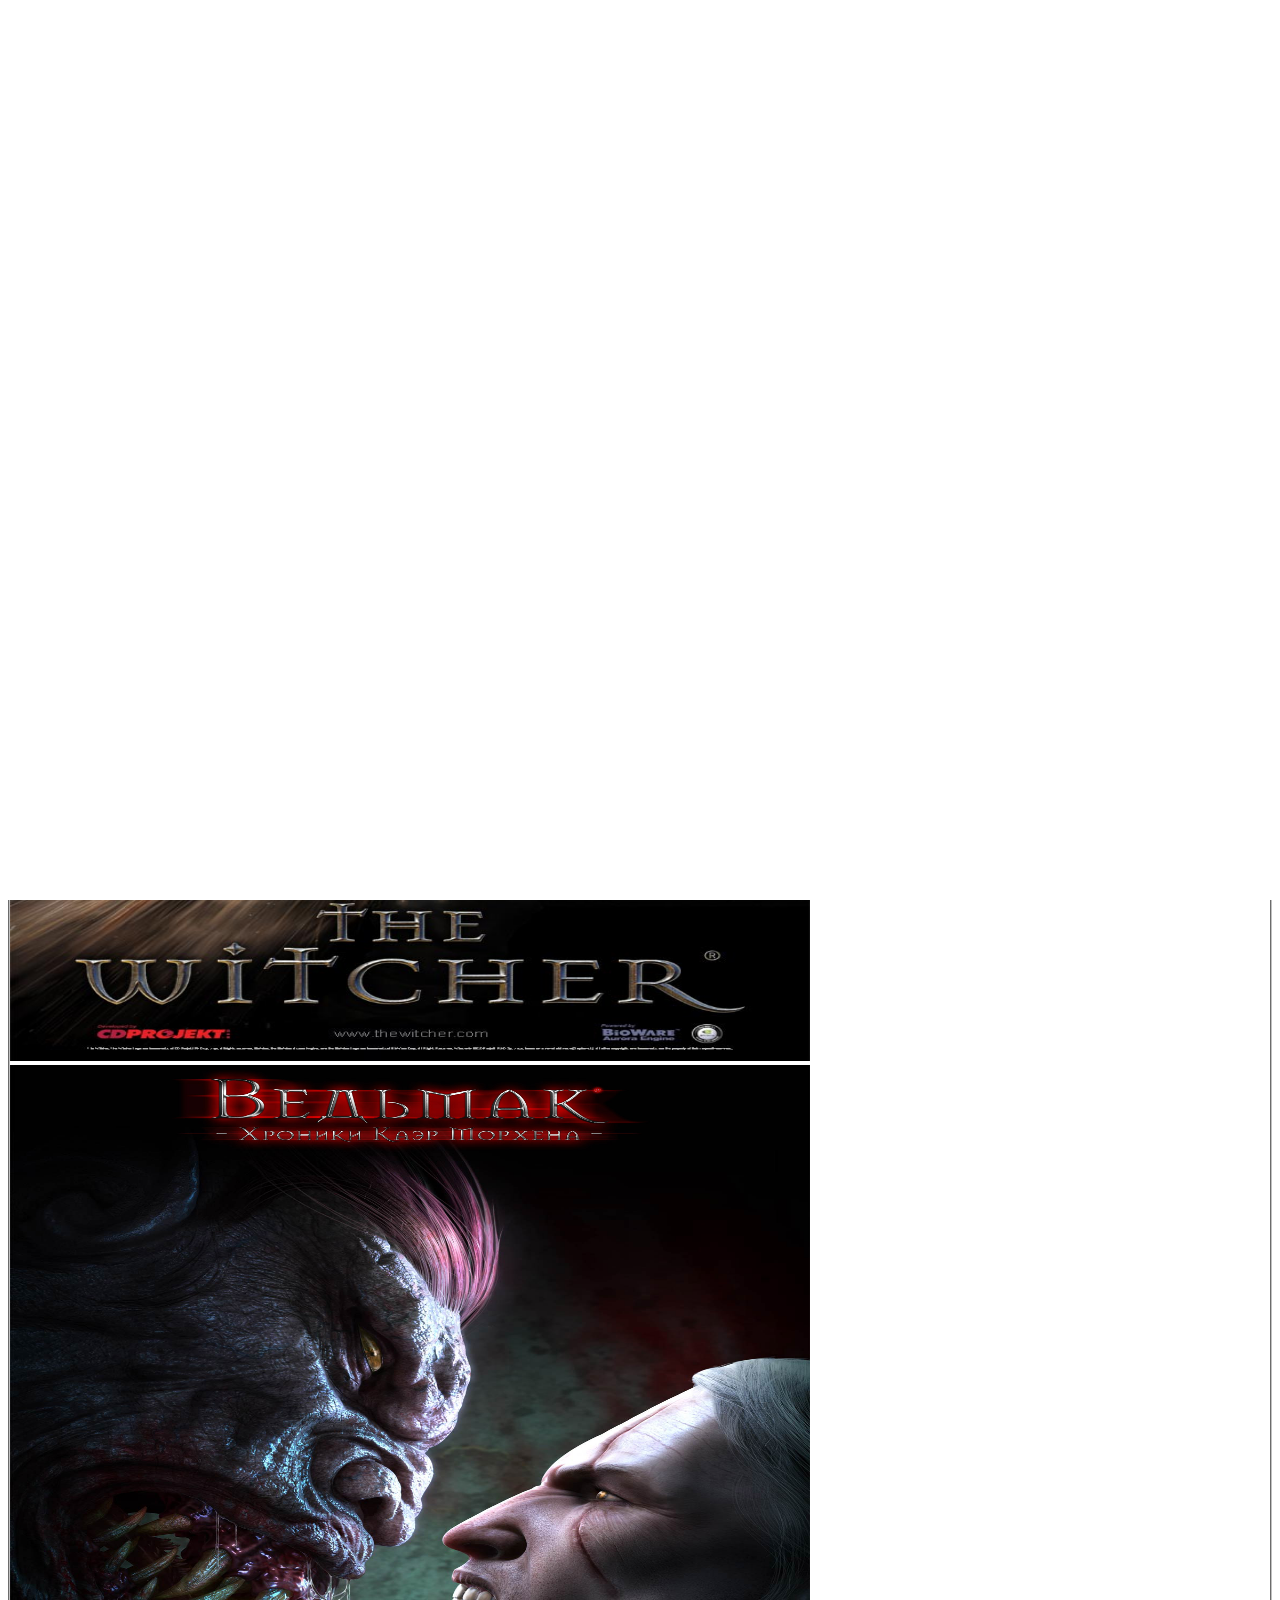
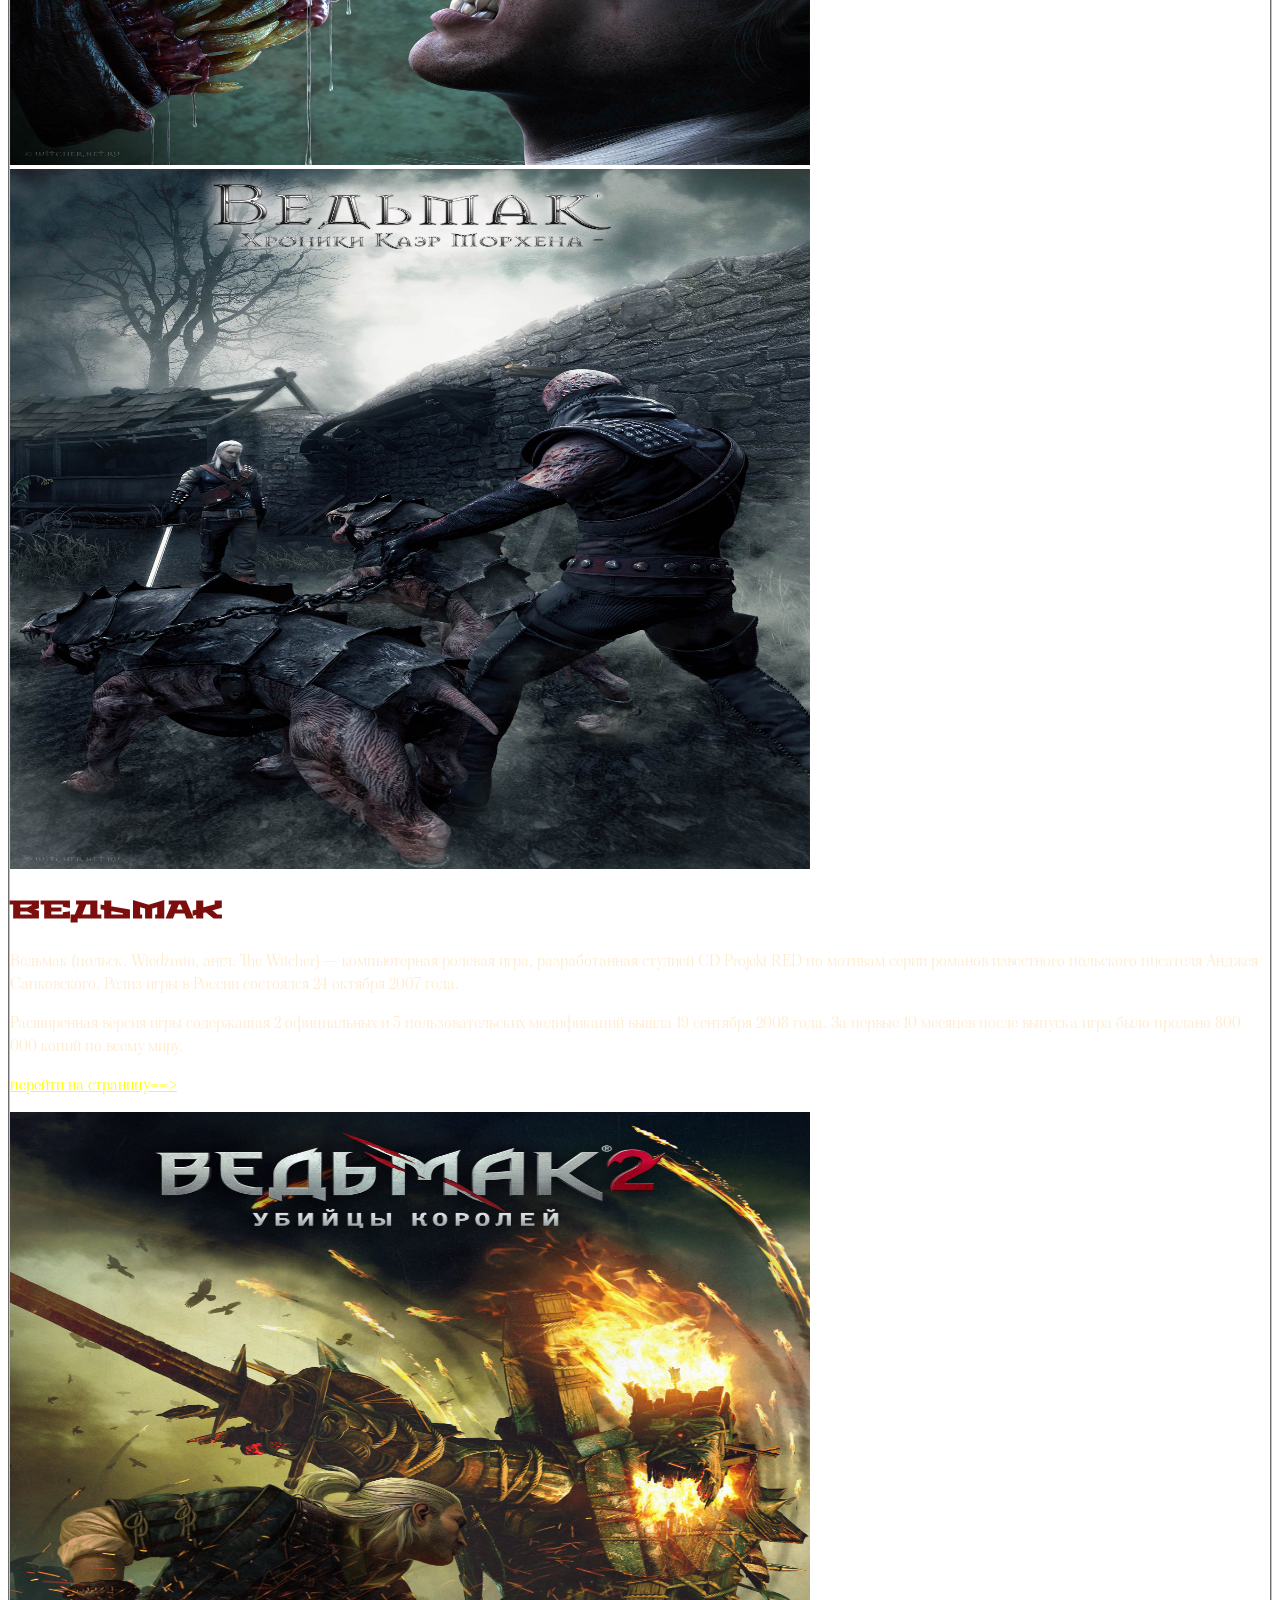
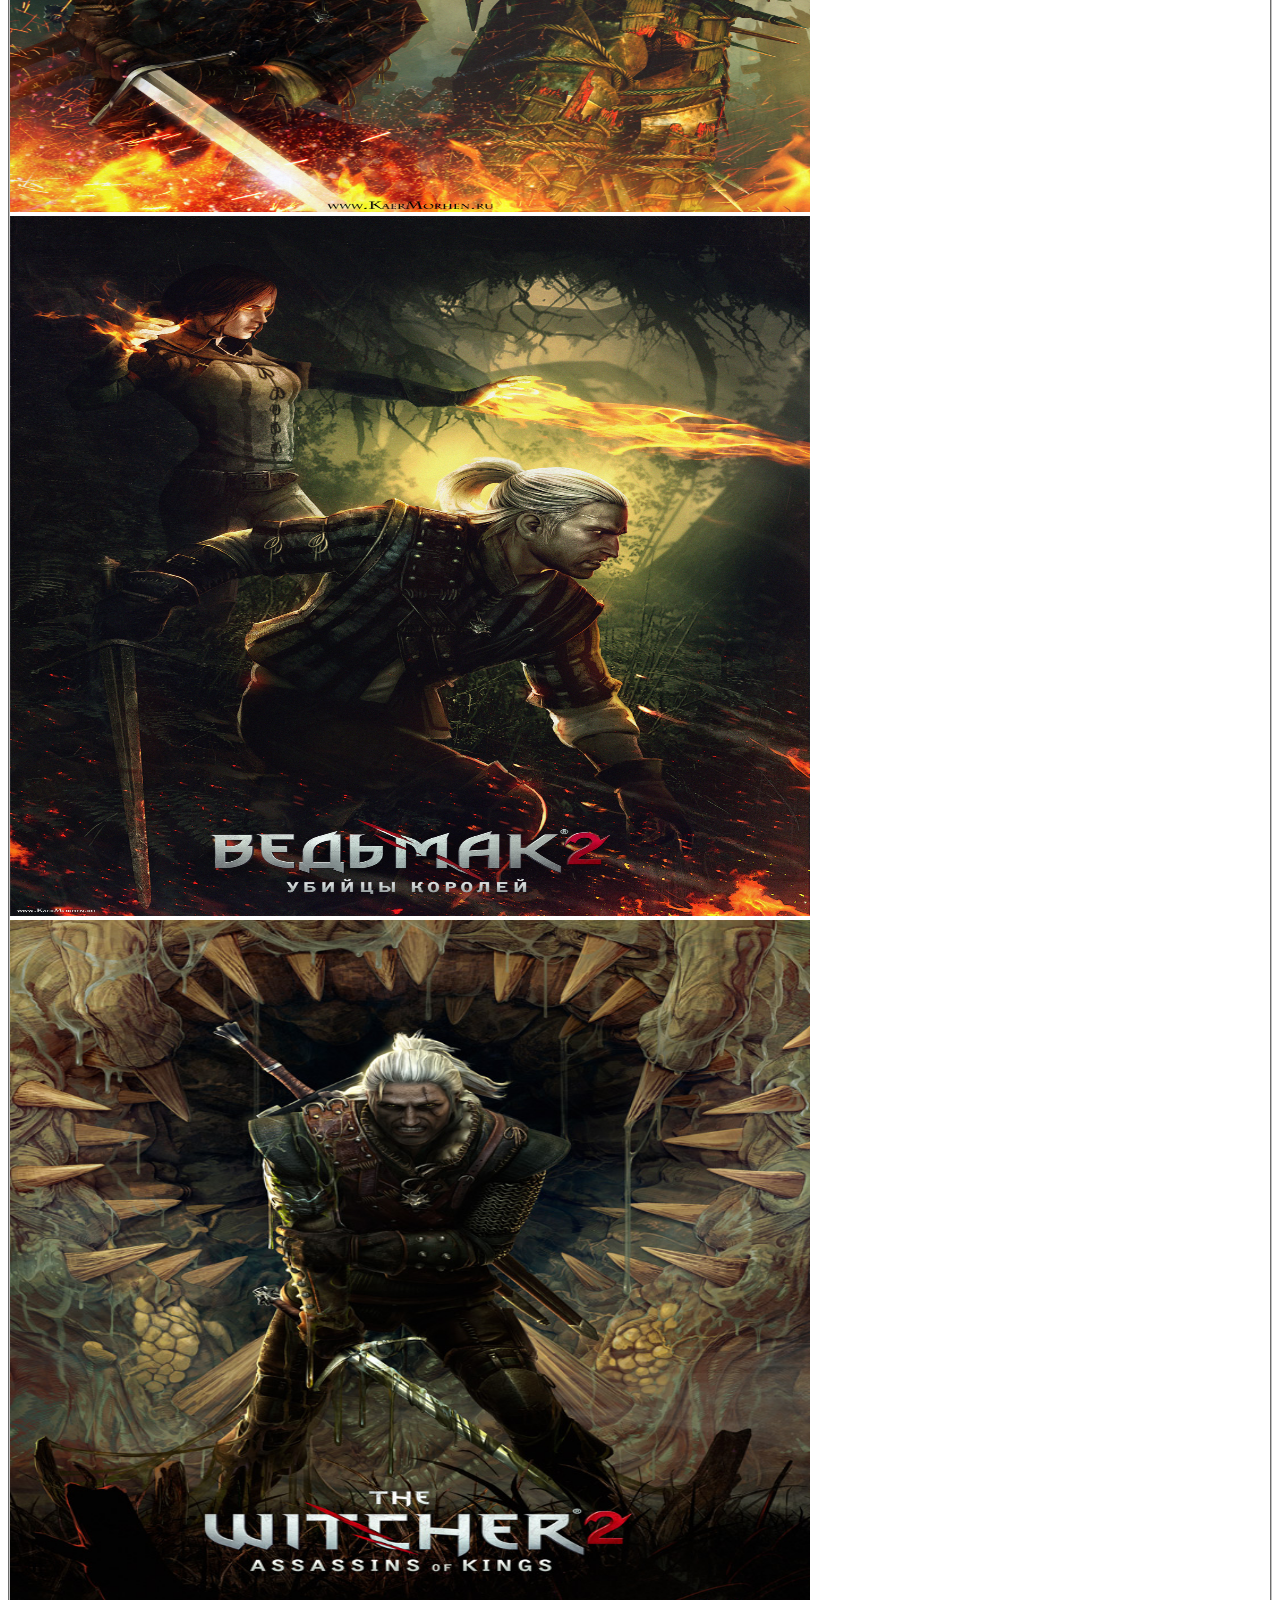
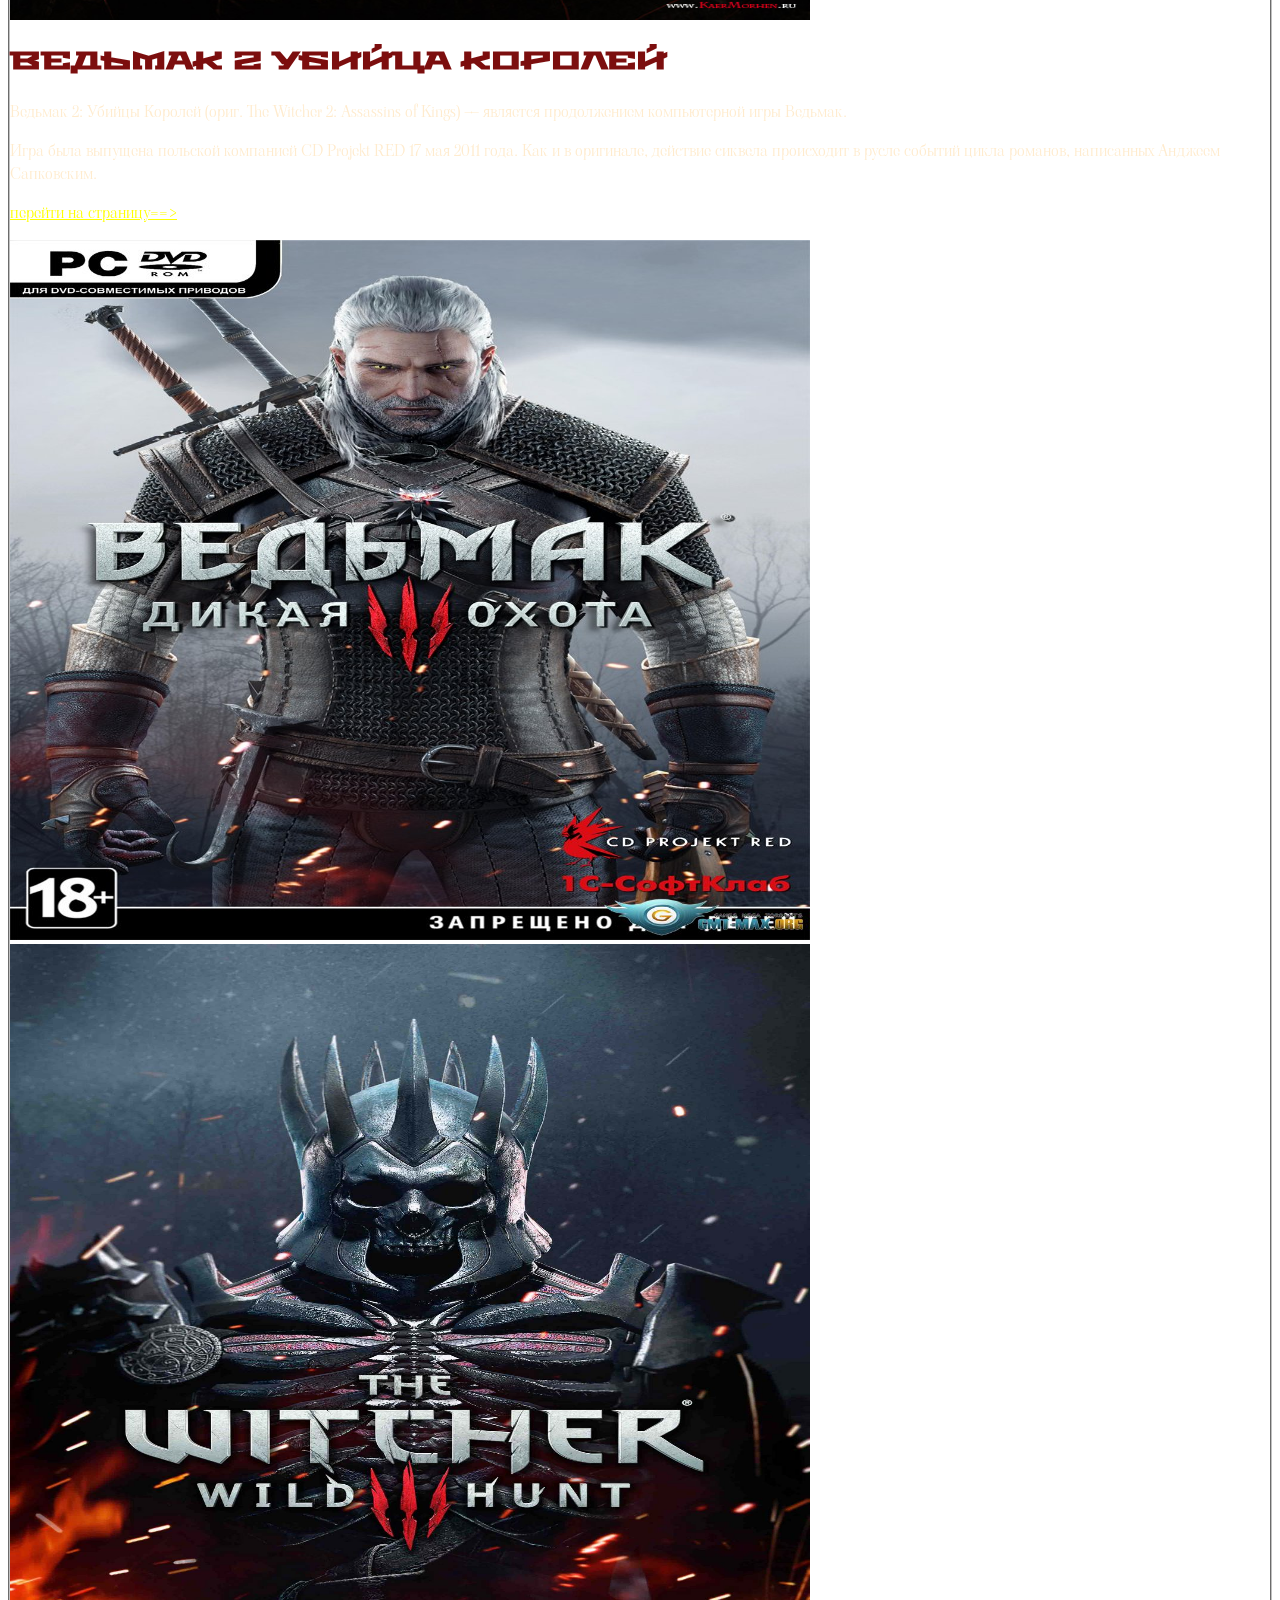
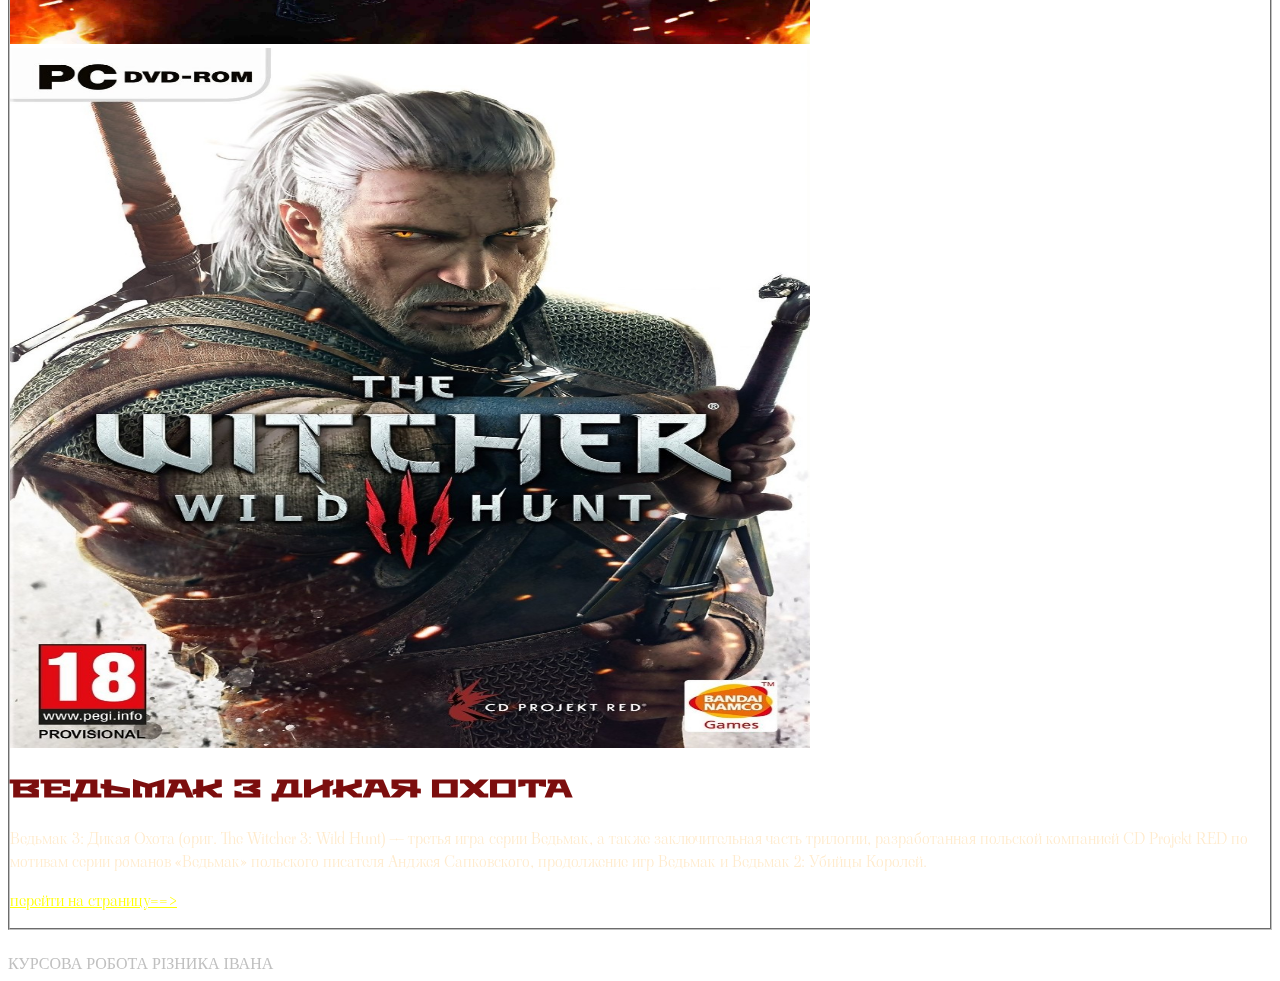
<file: 16/index.html>
<!DOCTYPE html>
<html lang="en">

<head>
    <meta charset="UTF-8">
    <meta http-equiv="X-UA-Compatible" content="IE=edge">
    <meta name="viewport" content="width=device-width, initial-scale=1.0">
    <title>Witcher</title>
    <link href="https://cdn.jsdelivr.net/npm/bootstrap@5.0.0-beta3/dist/css/bootstrap.min.css" rel="stylesheet"
        integrity="sha384-eOJMYsd53ii+scO/bJGFsiCZc+5NDVN2yr8+0RDqr0Ql0h+rP48ckxlpbzKgwra6" crossorigin="anonymous">
        <link rel="stylesheet" href="csi.css">
    <link rel="preconnect" href="https://fonts.gstatic.com">
    <link href="https://fonts.googleapis.com/css2?family=Stalinist+One&display=swap" rel="stylesheet">

    <link rel="preconnect" href="https://fonts.gstatic.com">
    <link href="https://fonts.googleapis.com/css2?family=Stalinist+One&family=Viaoda+Libre&display=swap"
        rel="stylesheet">
        <link rel="shortcut icon" href="allGame/logotip.png" type="image/x-icon">
</head>

<body>
    <div class="fixed-fon">

    </div>
    <div class="fixed-dark">

    </div>

    <div id='preloader'></div>

    <div class="container-fluid">
        <p class="name-a my-anim-left"> <img src="witcher 1/name.png"  alt=""></p>
     </div>
    <div class="container-fluid">

        <div class="container n-1">

            <div class="row ">
                <div class="col-md-4"><img class="img-fluid" src="allGame/game-1.jpg" alt=""></div>
                <div class="col-md-4"><img class="img-fluid" src="allGame/pos.jpg" alt=""></div>
                <div class="col-md-4"><img class="img-fluid" src="allGame/pos_1.jpg" alt=""></div>
            </div>
            <div class="row">
                <h2 class="witcher-1 text-center">
                    ВЕДЬМАК
                </h2>
            </div>
            <div class="row">
                <p class="witch-1">
                <p>Ведьмак (польск. Wiedźmin, англ. The Witcher) — компьютерная ролевая игра, разработанная студией CD
                    Projekt RED по мотивам серии романов известного польского писателя Анджея Сапковского. Релиз игры в
                    России состоялся 24 октября 2007 года.

                </p>

                <p> Расширенная версия игры содержащая 2 официальных и 5 пользовательских модификаций вышла 19 сентября
                    2008
                    года. За первые 10 месяцев после выпуска игра было продано 800 000 копий по всему миру.

                </p>
                <p> <a href="index-w-1.html">перейти на страницу==></a></p>
            </div>





            <div class="row">
                <div class="col-md-4"><img class="img-fluid" src="allGame/geralt-vs-dreug-1920.jpg" alt=""></div>
                <div class="col-md-4"><img class="img-fluid" src="allGame/geralt_and_triss.jpg" alt=""></div>
                <div class="col-md-4"><img class="img-fluid"
                        src="allGame/the-witcher-2-hq-render-04-geralt_monster1000.jpg" alt=""></div>
            </div>
            <div class="row">
                <h2 class="witcher-2 text-center">
                    ВЕДЬМАК 2 УБИЙЦА КОРОЛЕЙ
                </h2>
            </div>
            <div class="row">
                <p class="witch-2">
                <p>Ведьмак 2: Убийцы Королей (ориг. The Witcher 2: Assassins of Kings) — является продолжением
                    компьютерной
                    игры Ведьмак.

                </p>

                <p> Игра была выпущена польской компанией CD Projekt RED 17 мая 2011 года. Как и в оригинале, действие
                    сиквела происходит в русле событий цикла романов, написанных Анджеем Сапковским.
                </p>
                <p> <a href="index-w-2.html">перейти на страницу==></a></p>
            </div>






            <div class="row">
                <div class="col-md-4"><img class="img-fluid" src="allGame/game-3.jpg" alt=""></div>
                <div class="col-md-4"><img class="img-fluid" src="allGame/game-4.jpg" alt=""></div>
                <div class="col-md-4"><img class="img-fluid" src="allGame/witcher3.jpg" alt=""></div>
            </div>
            <div class="row">
                <h2 class="witcher-3 text-center">
                    ВЕДЬМАК 3 ДИКАЯ ОХОТА
                </h2>
            </div>
            <div class="row">
                <p class="witch-3">
                <p>Ведьмак 3: Дикая Охота (ориг. The Witcher 3: Wild Hunt) — третья игра серии Ведьмак, а также
                    заключительная часть трилогии, разработанная польской компанией CD Projekt RED по мотивам серии
                    романов
                    «Ведьмак» польского писателя Анджея Сапковского, продолжение игр Ведьмак и Ведьмак 2: Убийцы
                    Королей.
                </p>
                <p> <a href="index-w-3.html">перейти на страницу==></a></p>

            </div>


        </div>
            <footer class="text-end c-0">
                КУРСОВА РОБОТА РІЗНИКА ІВАНА
            </footer>
        
    </div>
    
    <script src="https://cdn.jsdelivr.net/npm/@popperjs/core@2.9.1/dist/umd/popper.min.js"
        integrity="sha384-SR1sx49pcuLnqZUnnPwx6FCym0wLsk5JZuNx2bPPENzswTNFaQU1RDvt3wT4gWFG"
        crossorigin="anonymous"></script>
    <script src="https://cdn.jsdelivr.net/npm/bootstrap@5.0.0-beta3/dist/js/bootstrap.min.js"
        integrity="sha384-j0CNLUeiqtyaRmlzUHCPZ+Gy5fQu0dQ6eZ/xAww941Ai1SxSY+0EQqNXNE6DZiVc"
        crossorigin="anonymous"></script>

        <script src="java-scr.js"></script>
</body>

</html>
</file>
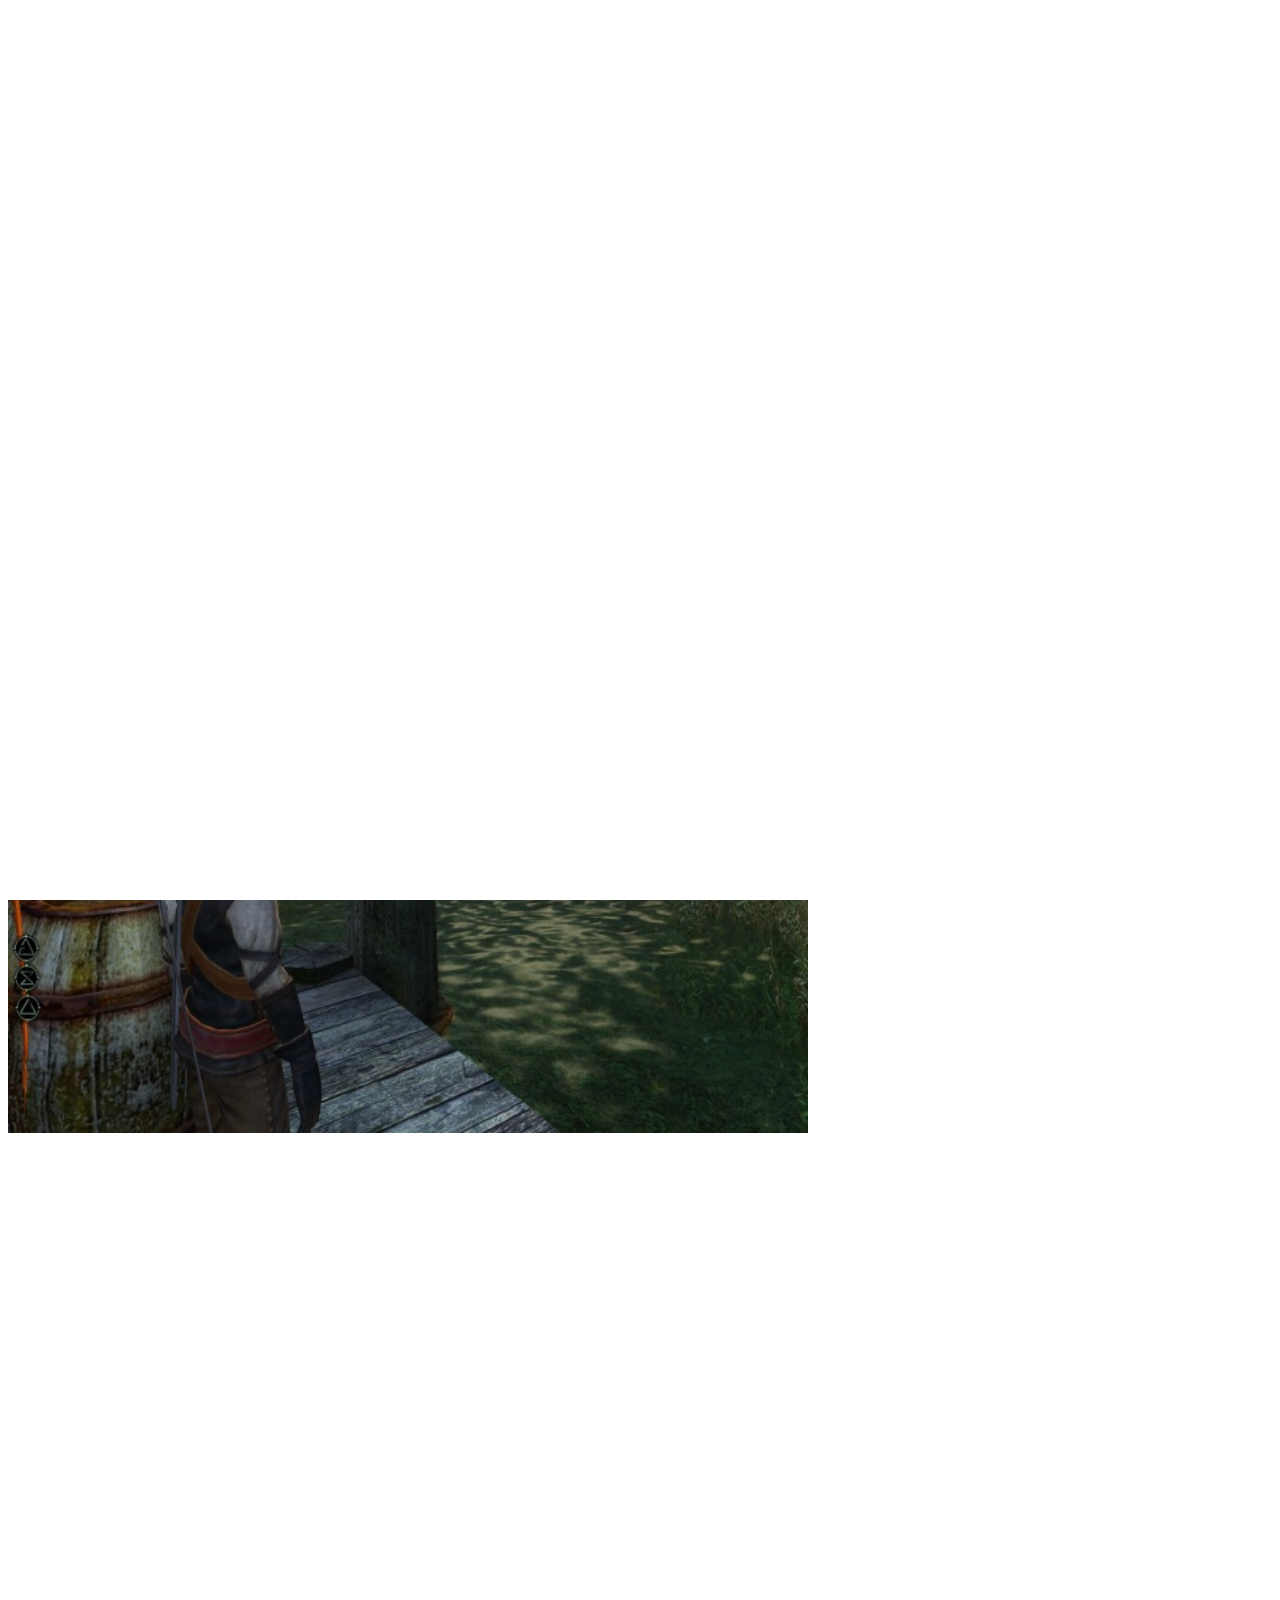
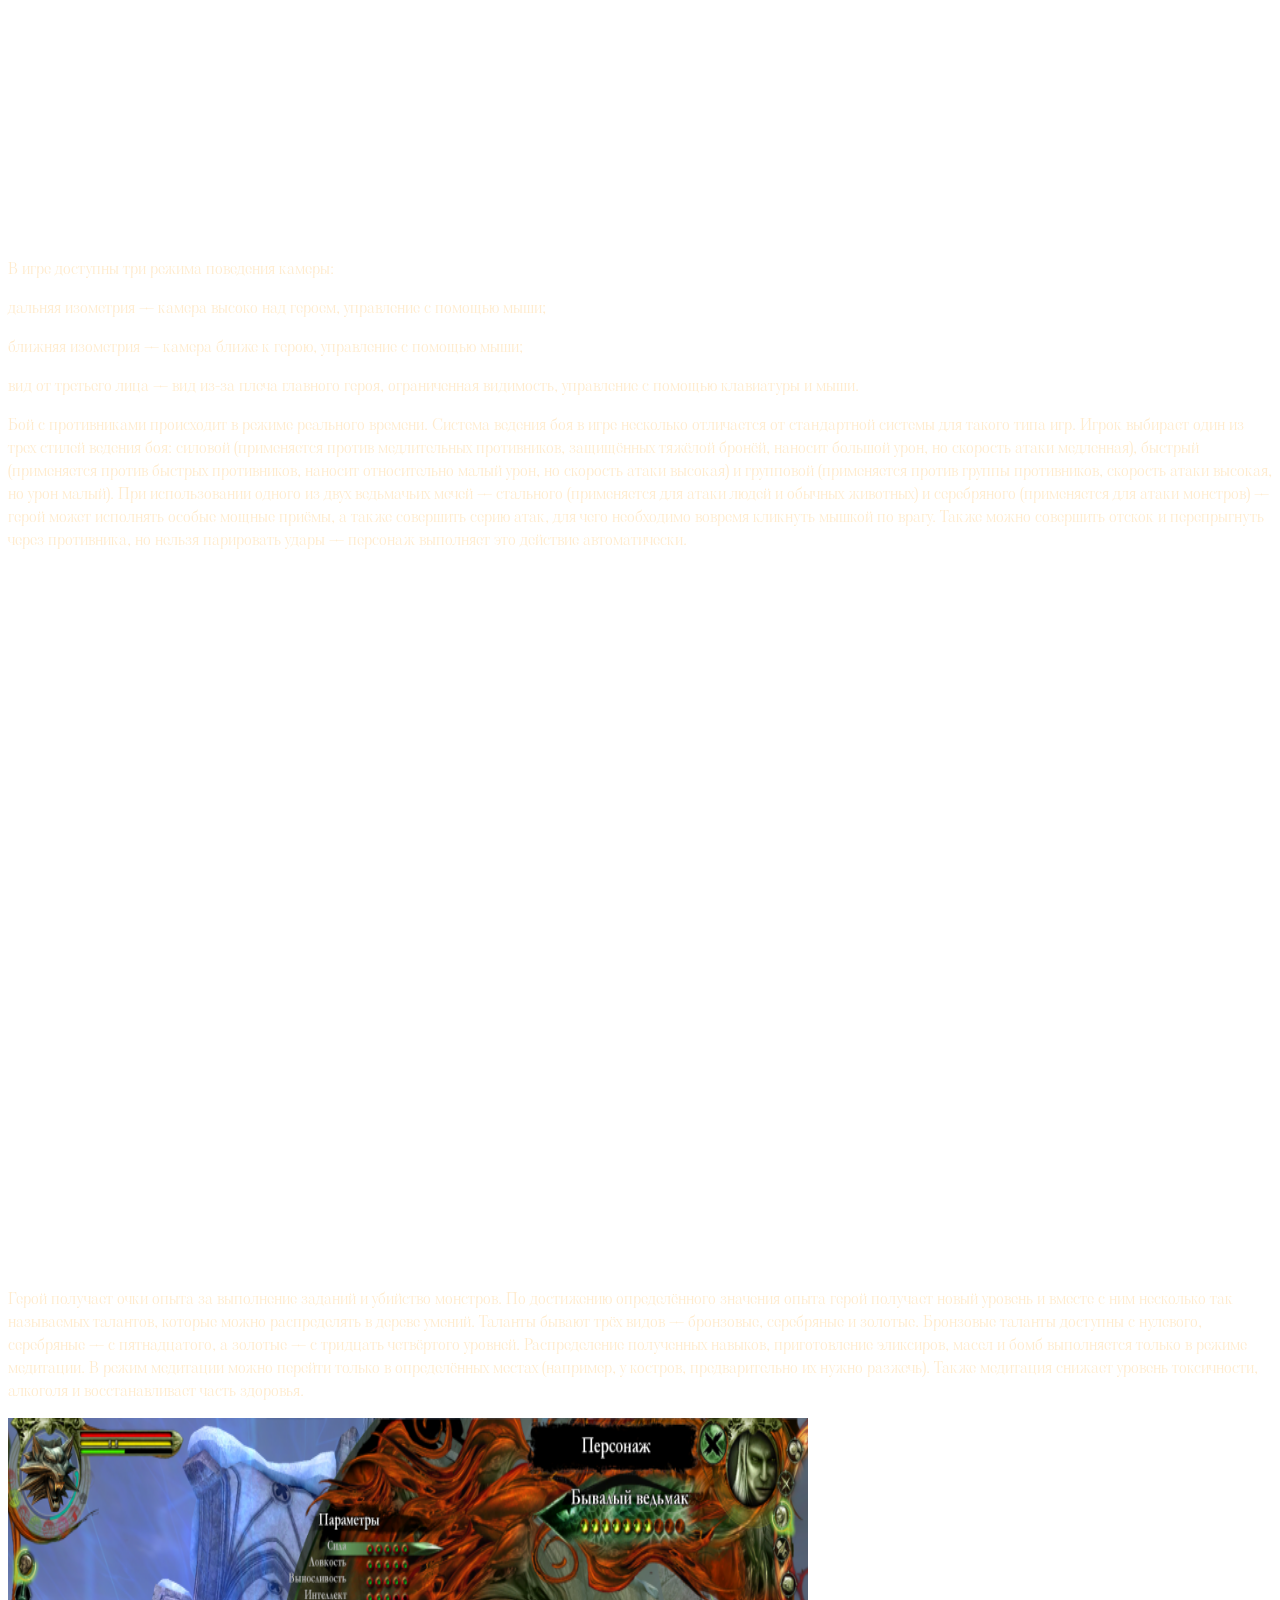
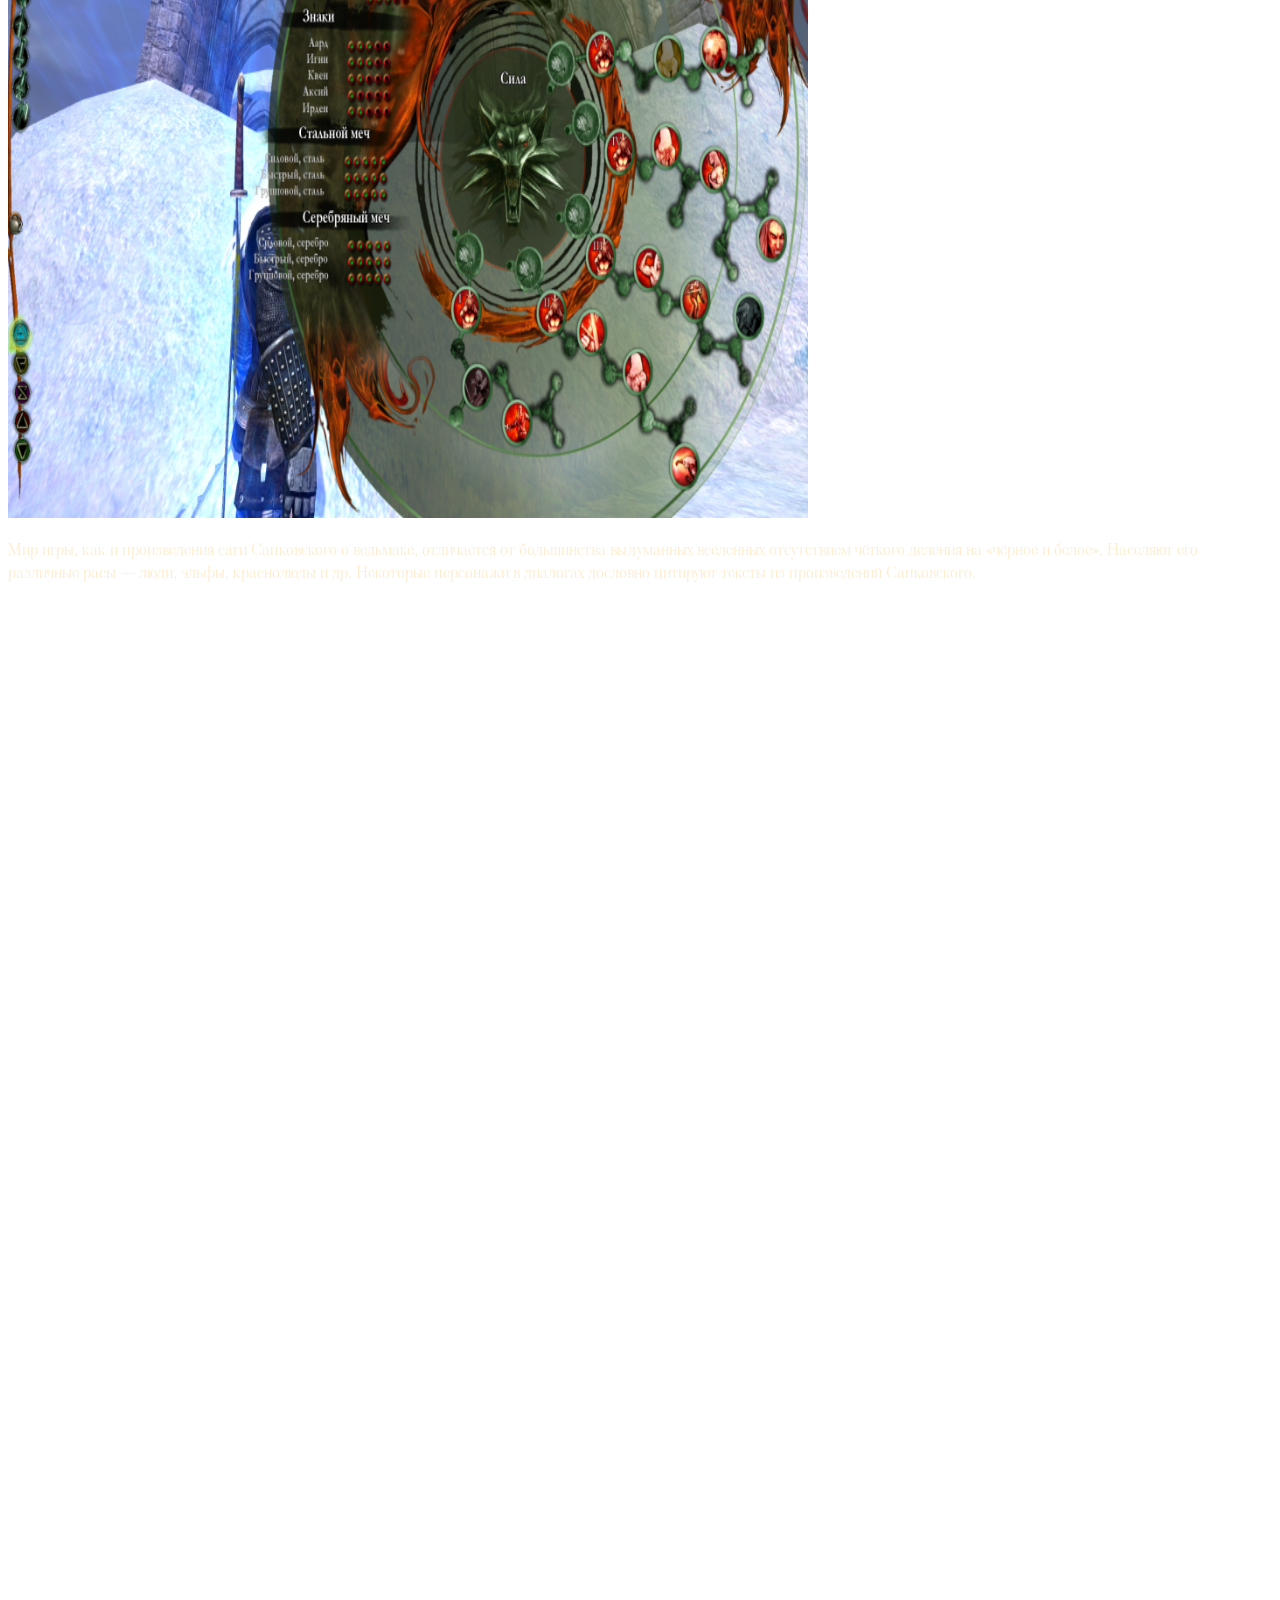
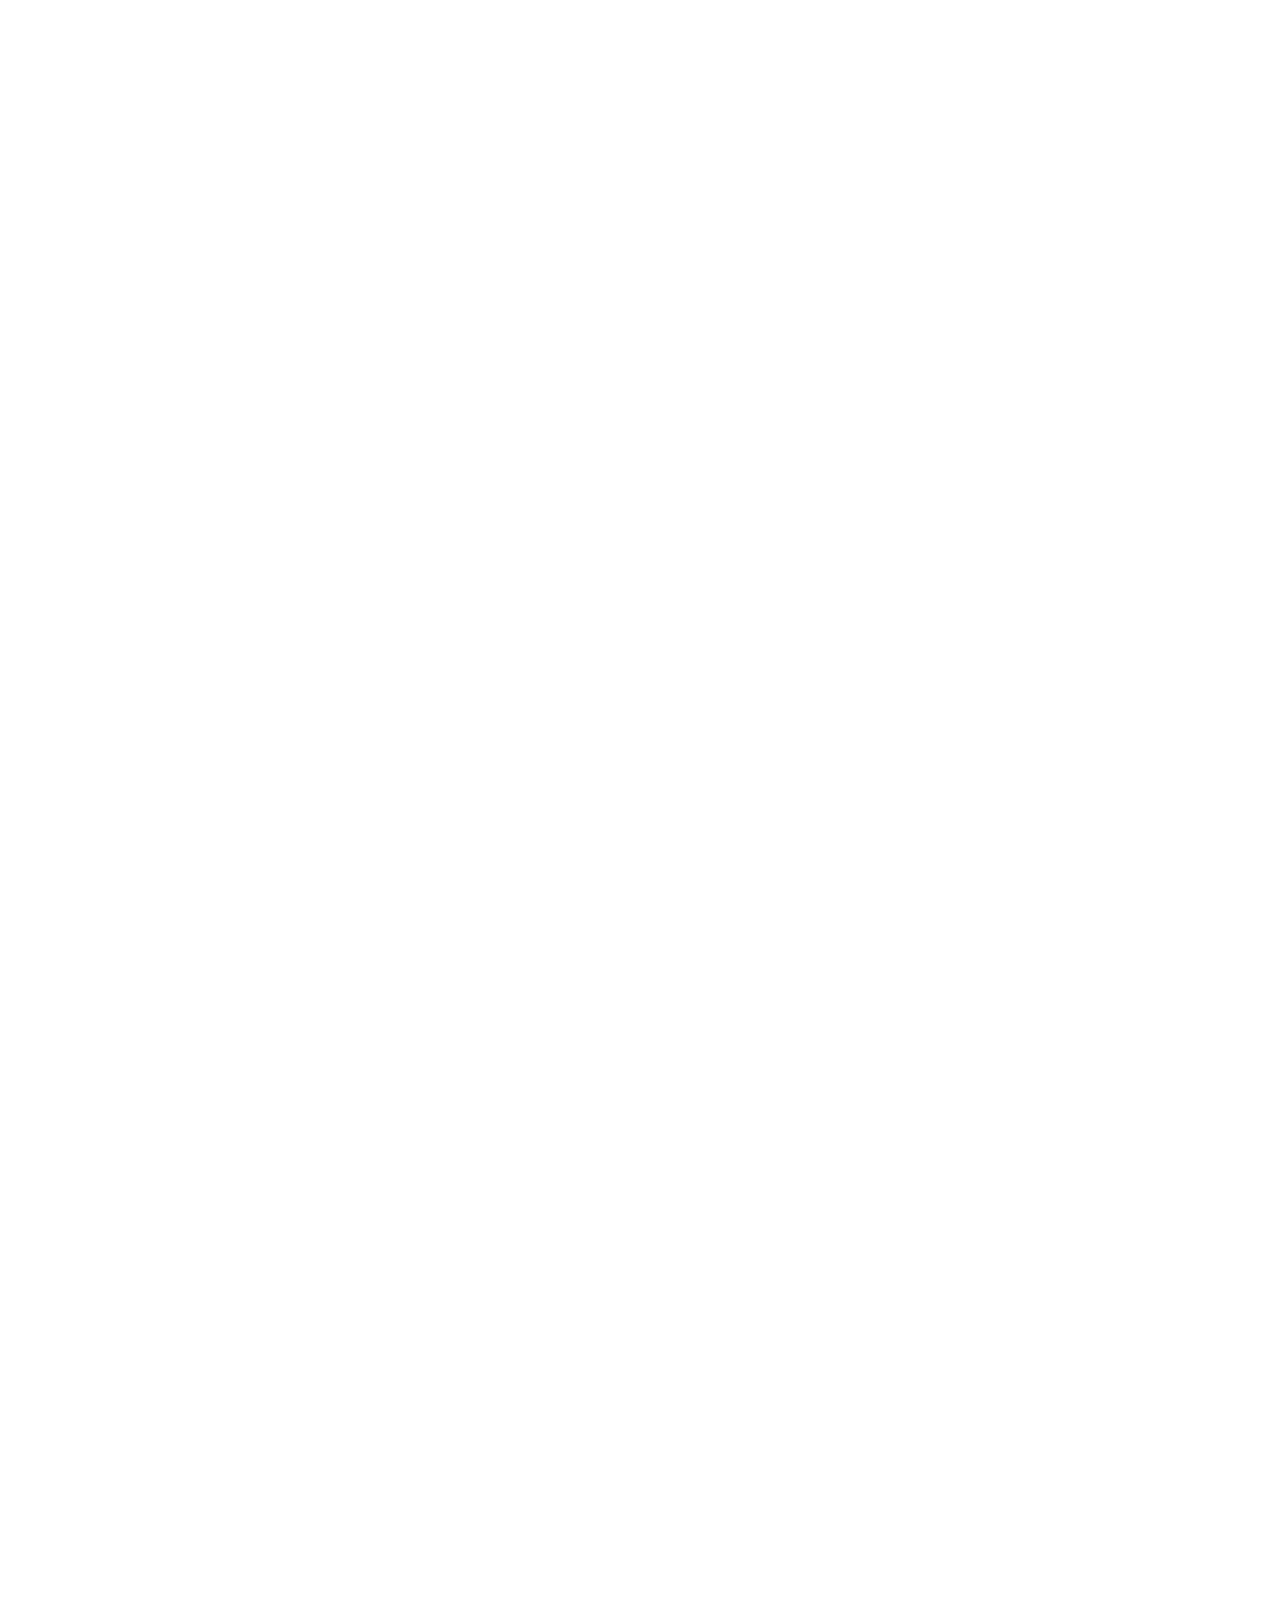
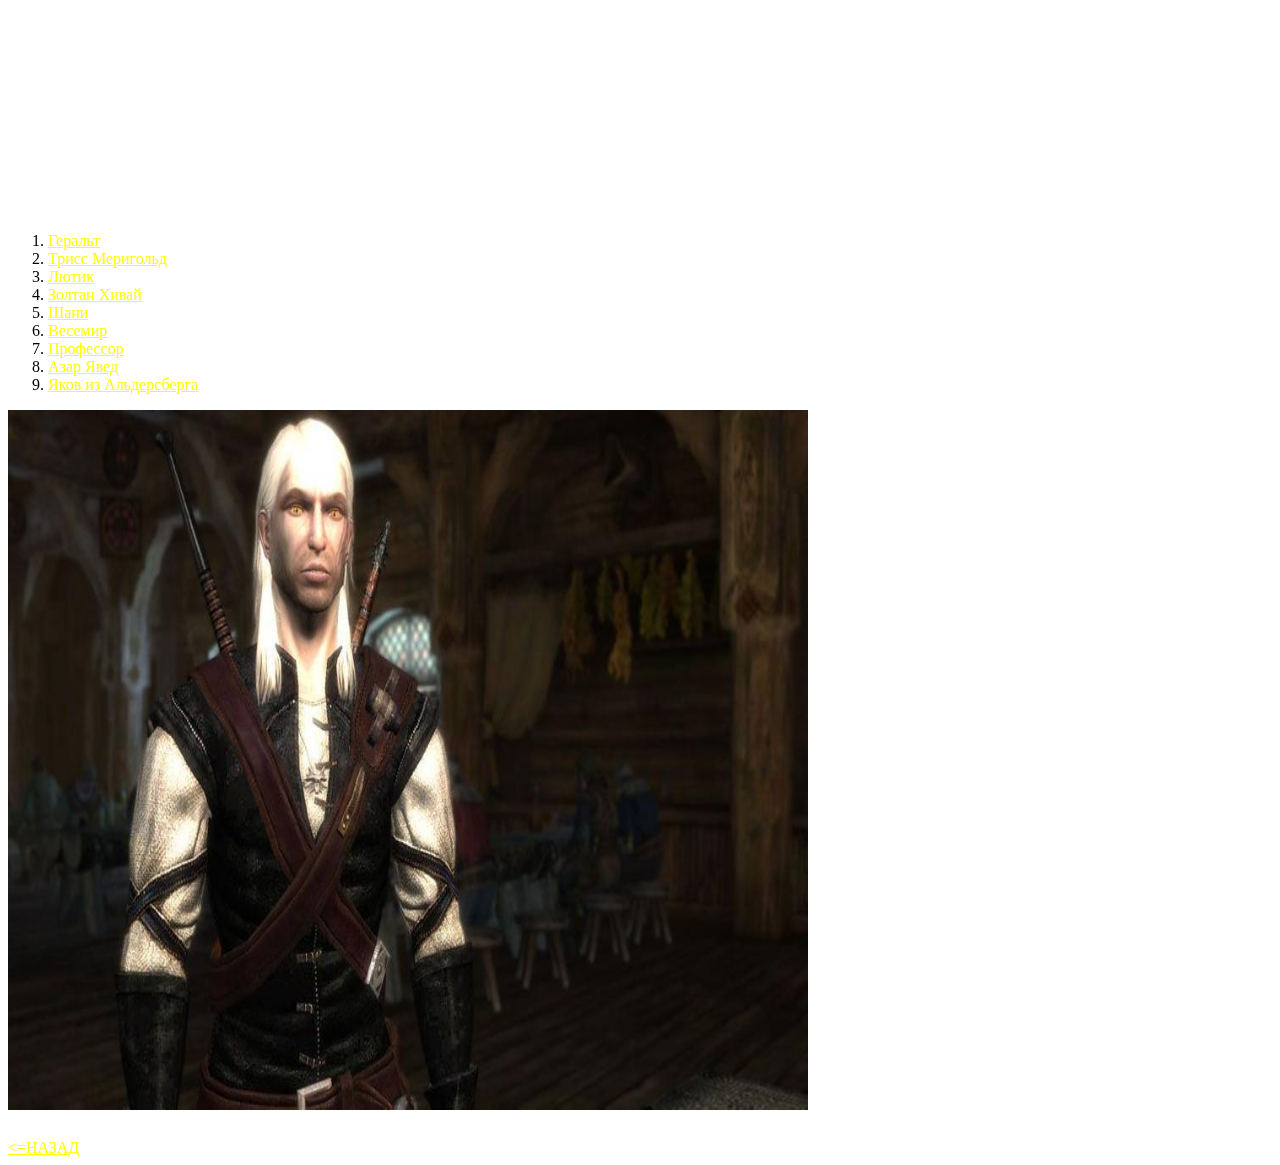
<file: 16/index-w-1.html>
<!DOCTYPE html>
<html lang="en">

<head>
    <meta charset="UTF-8">
    <meta http-equiv="X-UA-Compatible" content="IE=edge">
    <meta name="viewport" content="width=device-width, initial-scale=1.0">
    <title>Witcher</title>
    <link href="https://cdn.jsdelivr.net/npm/bootstrap@5.0.0-beta3/dist/css/bootstrap.min.css" rel="stylesheet"
        integrity="sha384-eOJMYsd53ii+scO/bJGFsiCZc+5NDVN2yr8+0RDqr0Ql0h+rP48ckxlpbzKgwra6" crossorigin="anonymous">
    <link rel="stylesheet" href="csi.css">
    <link rel="preconnect" href="https://fonts.gstatic.com">
    <link href="https://fonts.googleapis.com/css2?family=Stalinist+One&display=swap" rel="stylesheet">

    <link rel="preconnect" href="https://fonts.gstatic.com">
    <link href="https://fonts.googleapis.com/css2?family=Stalinist+One&family=Viaoda+Libre&display=swap"
        rel="stylesheet">
        <link rel="shortcut icon" href="allGame/logotip.png" type="image/x-icon">
</head>

<body>
    <div class="fixed-fon-a">

    </div>
    <div class="fixed-dark">

    </div>

    <div id='preloader'></div>

    <div class="container-fluid">
        <p class="name-a my-anim-left"> <img src="witcher 1/name.png"  alt=""></p>
     </div>
    <div class="container-fluid">













    <div class="container-fluid">
        <div class="container">
            <div class="row">
                <div class="col-md-4">
                    <p>
                        Механика игры представляет собой классическую РПГ. Герою доступны новые умения и навыки с
                        приобретением опыта, различные операция с торговлей, бартером, кузнечиством, алхимией. Словом,
                        практически все аспекты «свободного» геймплея, что мы видели в книге. Например, Геральту
                        понадобился новый меч: он находит три метиоритные руды, отдаёт кузнецу и получает обновлённое
                        оружие. На заработанные деньги можно купить себе новую стёганную куртку. Боевая система строится
                        на простом управление клавиатурой и мышкой. Есть возможность переключать вид.
                    </p>
                </div>
                <div class="col-md-8 my-anim-right"><img src="witcher 1/game-play-2.jpg" class="img-fluid" alt=""></div>
            </div>
            <div class="row">
                <div class="col-md-8 my-anim-right"><img src="witcher 1/game-play-3.jpg" class="img-fluid" alt=""></div>
                <div class="col-md-4">
                    <p>
                        В игре доступны три режима поведения камеры:
                    </p>
                    <p>дальняя изометрия — камера высоко над героем, управление с помощью мыши;</p>
                    <p>ближняя изометрия — камера ближе к герою, управление с помощью мыши;</p>
                    <p>вид от третьего лица — вид из-за плеча главного героя, ограниченная видимость, управление с
                        помощью клавиатуры и мыши.</p>
                </div>
            </div>
            <div class="row">
                <div class="col-md-4">
                    <p>
                        Бой с противниками происходит в режиме реального времени. Система ведения боя в игре несколько
                        отличается от стандартной системы для такого типа игр. Игрок выбирает один из трех стилей
                        ведения боя: силовой (применяется против медлительных противников, защищённых тяжёлой бронёй,
                        наносит большой урон, но скорость атаки медленная), быстрый (применяется против быстрых
                        противников, наносит относительно малый урон, но скорость атаки высокая) и групповой
                        (применяется против группы противников, скорость атаки высокая, но урон малый). При
                        использовании одного из двух ведьмачьих мечей — стального (применяется для атаки людей и обычных
                        животных) и серебряного (применяется для атаки монстров) — герой может исполнять особые мощные
                        приёмы, а также совершить серию атак, для чего необходимо вовремя кликнуть мышкой по врагу.
                        Также можно совершить отскок и перепрыгнуть через противника, но нельзя парировать удары —
                        персонаж выполняет это действие автоматически.
                    </p>
                </div>
                <div class="col-md-8 my-anim-bottom"> <img src="witcher 1/game-play-1.jpg" class="img-fluid" alt=""></div>
            </div>
            <div class="row">
                <div class="col-md-6">
                    <p>Герой получает очки опыта за выполнение заданий и убийство монстров. По достижению определённого
                        значения опыта герой получает новый уровень и вместе с ним несколько так называемых талантов,
                        которые можно распределять в дереве умений. Таланты бывают трёх видов — бронзовые, серебряные и
                        золотые. Бронзовые таланты доступны с нулевого, серебряные — с пятнадцатого, а золотые — с
                        тридцать четвёртого уровней. Распределение полученных навыков, приготовление эликсиров, масел и
                        бомб выполняется только в режиме медитации. В режим медитации можно перейти только в
                        определённых местах (например, у костров, предварительно их нужно разжечь). Также медитация
                        снижает уровень токсичности, алкоголя и восстанавливает часть здоровья.

                    </p>
                </div>
                <div class="col-md-6"> <img src="witcher 1/skills.png" class="img-fluid" alt=""></div>
            </div>
            <div class="row">
                <p>
                    Мир игры, как и произведения саги Сапковского о ведьмаке, отличается от большинства выдуманных
                    вселенных отсутствием чёткого деления на «чёрное и белое». Населяют его различные расы — люди,
                    эльфы, краснолюды и др.
                    Некоторые персонажи в диалогах дословно цитируют тексты из произведений Сапковского.
                </p>
            </div>
            <div class="row">
                <div class="col-md-6 my-anim-top"><img src="witcher 1/red-men.jpg" class="img-fluid" alt=""></div>
                <div class="col-md-6 my-anim-top"><img src="witcher 1/elf.jpg" class="img-fluid" alt=""></div>
            </div>
            <div class="row">
                <div class="col-md-6 my-anim-top"><img src="witcher 1/human-1.jpeg" class="img-fluid" alt=""></div>
                <div class="col-md-6 my-anim-top"><img src="witcher 1/human-2.jpeg" class="img-fluid" alt=""></div>
            </div>
            <div class="row">
                <div class="col-md-4">
                    <ol>
                        <li><a href="https://vedmak.fandom.com/wiki/%D0%93%D0%B5%D1%80%D0%B0%D0%BB%D1%8C%D1%82">Геральт</a></li>
                        <li><a href="https://vedmak.fandom.com/wiki/%D0%A2%D1%80%D0%B8%D1%81%D1%81_%D0%9C%D0%B5%D1%80%D0%B8%D0%B3%D0%BE%D0%BB%D1%8C%D0%B4">Трисс Меригольд</a></li>
                        <li><a href="https://vedmak.fandom.com/wiki/%D0%9B%D1%8E%D1%82%D0%B8%D0%BA">Лютик</a></li>
                        <li><a href="https://vedmak.fandom.com/wiki/%D0%97%D0%BE%D0%BB%D1%82%D0%B0%D0%BD_%D0%A5%D0%B8%D0%B2%D0%B0%D0%B9">Золтан Хивай</a></li>
                        <li><a href="https://vedmak.fandom.com/wiki/%D0%A8%D0%B0%D0%BD%D0%B8">Шани</a></li>
                        <li><a href="https://vedmak.fandom.com/wiki/%D0%92%D0%B5%D1%81%D0%B5%D0%BC%D0%B8%D1%80">Весемир</a></li>
                        <li><a href="https://vedmak.fandom.com/wiki/%D0%9F%D1%80%D0%BE%D1%84%D0%B5%D1%81%D1%81%D0%BE%D1%80">Профессор</a></li>
                        <li><a href="https://vedmak.fandom.com/wiki/%D0%90%D0%B7%D0%B0%D1%80_%D0%AF%D0%B2%D0%B5%D0%B4">Азар Явед</a></li>
                        <li><a href="https://vedmak.fandom.com/wiki/%D0%AF%D0%BA%D0%BE%D0%B2_%D0%B8%D0%B7_%D0%90%D0%BB%D1%8C%D0%B4%D0%B5%D1%80%D1%81%D0%B1%D0%B5%D1%80%D0%B3%D0%B0">Яков из Альдерсберга</a></li>
                    </ol>
                </div>
                <div class="col-md-8">
                    <img src="witcher 1/gerolt-1.jpg" class="img-fluid" alt="">
                </div>
            </div>

















        </div>
    </div>










    <footer class="text-end c-0">
        <a href="index.html"><=НАЗАД</a>
    </footer>









    <script src="https://cdn.jsdelivr.net/npm/@popperjs/core@2.9.1/dist/umd/popper.min.js"
        integrity="sha384-SR1sx49pcuLnqZUnnPwx6FCym0wLsk5JZuNx2bPPENzswTNFaQU1RDvt3wT4gWFG"
        crossorigin="anonymous"></script>
    <script src="https://cdn.jsdelivr.net/npm/bootstrap@5.0.0-beta3/dist/js/bootstrap.min.js"
        integrity="sha384-j0CNLUeiqtyaRmlzUHCPZ+Gy5fQu0dQ6eZ/xAww941Ai1SxSY+0EQqNXNE6DZiVc"
        crossorigin="anonymous"></script>
    <script src="java-scr.js"></script>
</body>

</html>
</file>
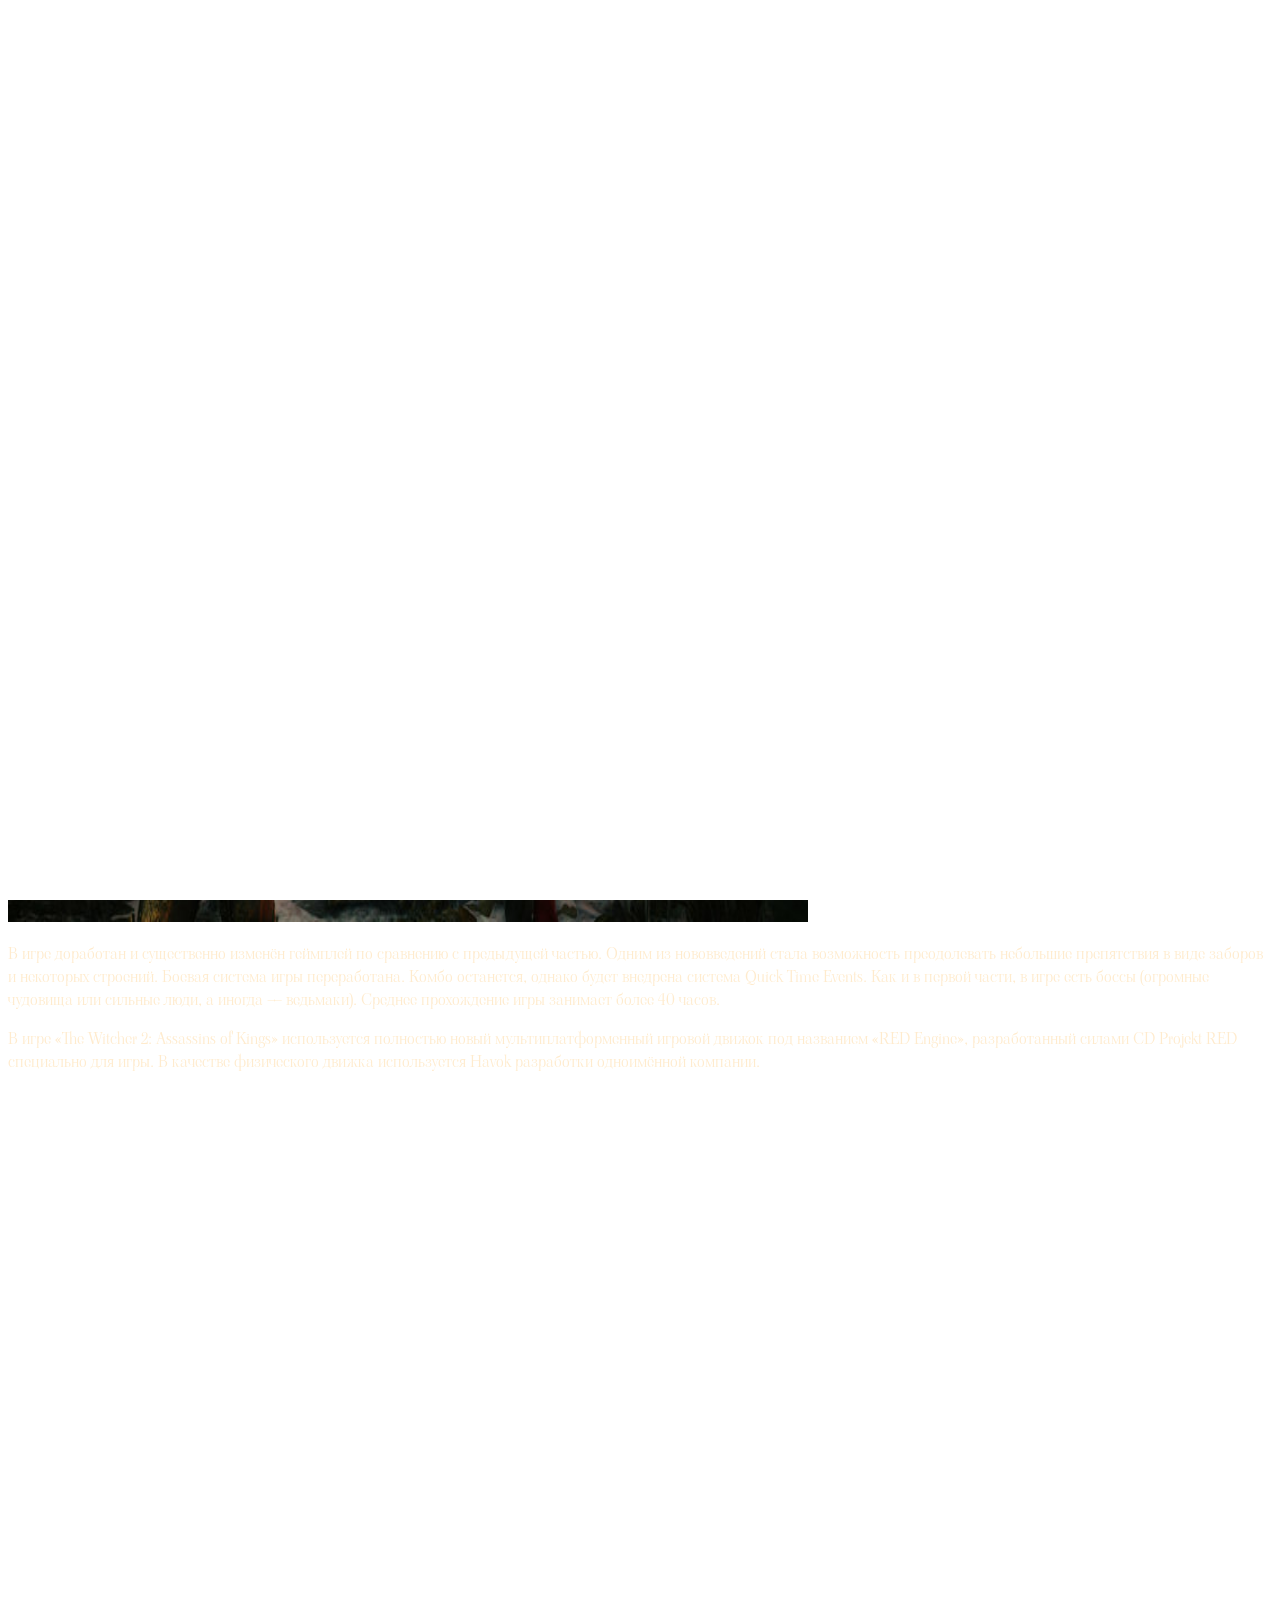
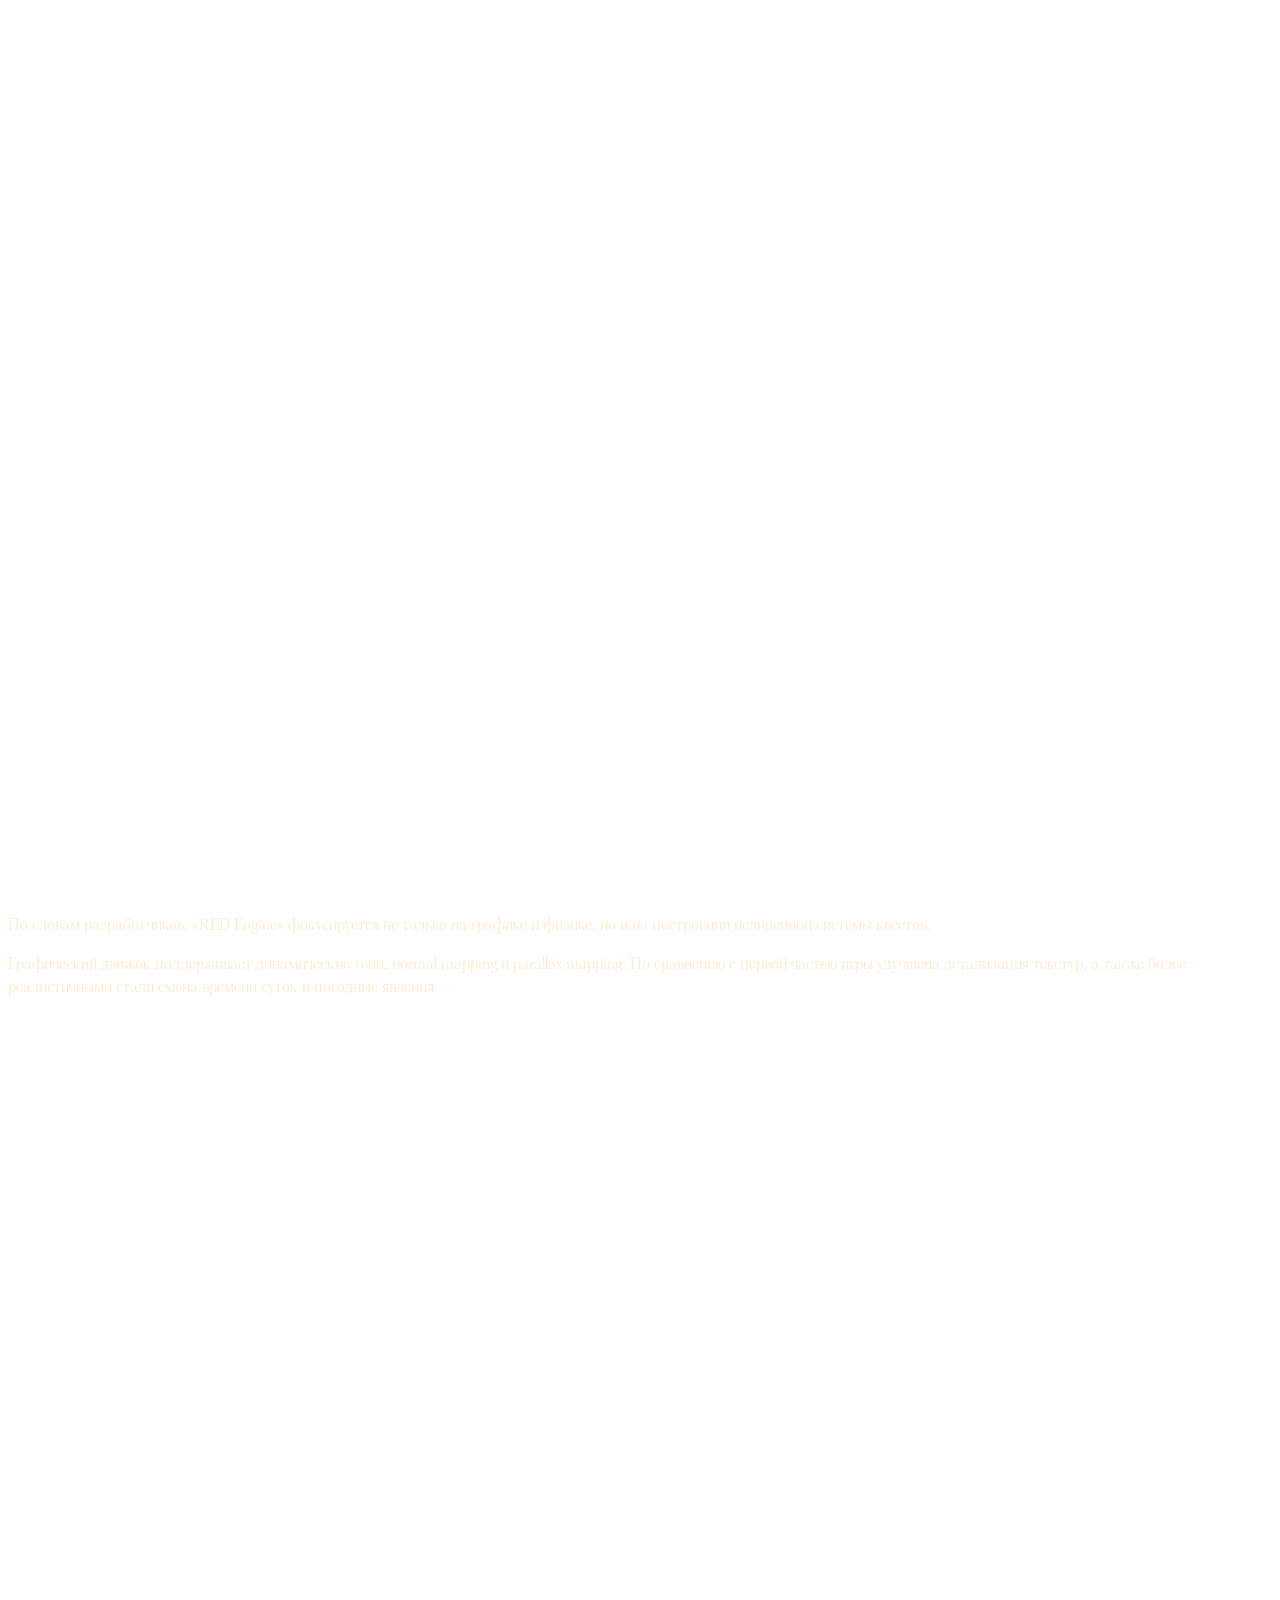
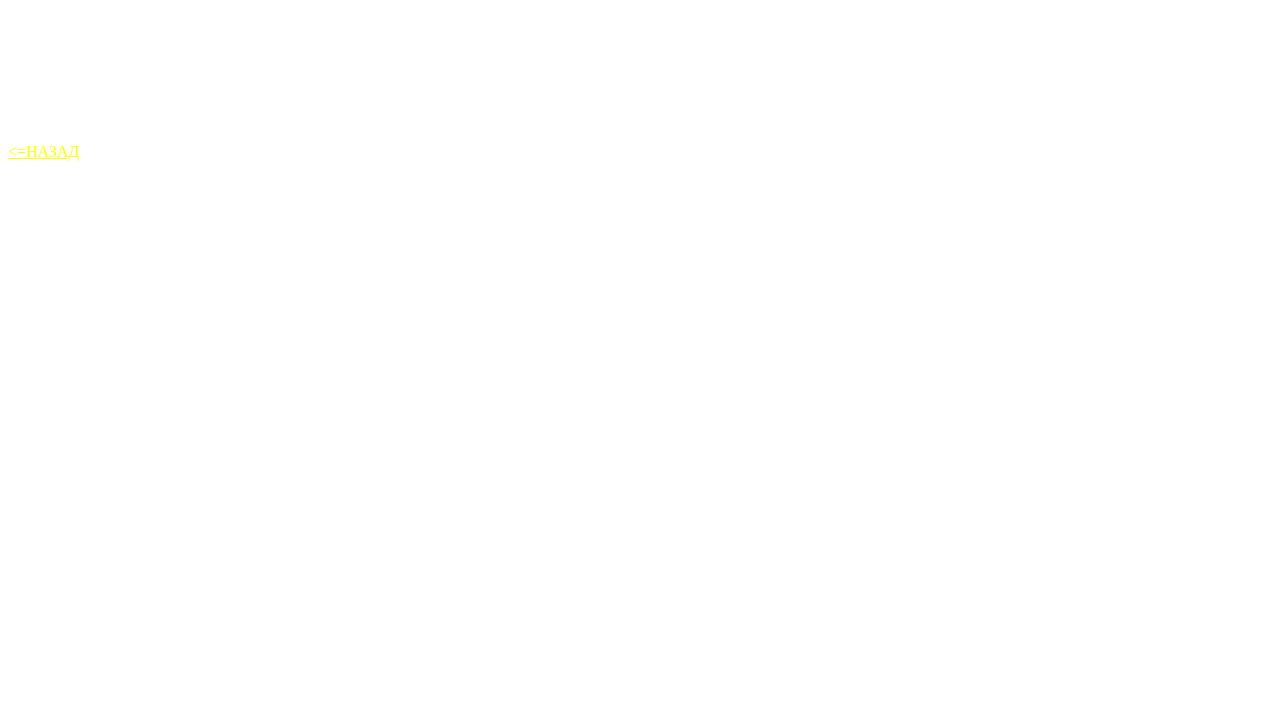
<file: 16/index-w-2.html>
<!DOCTYPE html>
<html lang="en">

<head>
    <meta charset="UTF-8">
    <meta http-equiv="X-UA-Compatible" content="IE=edge">
    <meta name="viewport" content="width=device-width, initial-scale=1.0">
    <title>Witcher 2</title>
    <link href="https://cdn.jsdelivr.net/npm/bootstrap@5.0.0-beta3/dist/css/bootstrap.min.css" rel="stylesheet"
        integrity="sha384-eOJMYsd53ii+scO/bJGFsiCZc+5NDVN2yr8+0RDqr0Ql0h+rP48ckxlpbzKgwra6" crossorigin="anonymous">
    <link rel="stylesheet" href="csi.css">
    <link rel="preconnect" href="https://fonts.gstatic.com">
    <link href="https://fonts.googleapis.com/css2?family=Stalinist+One&display=swap" rel="stylesheet">

    <link rel="preconnect" href="https://fonts.gstatic.com">
    <link href="https://fonts.googleapis.com/css2?family=Stalinist+One&family=Viaoda+Libre&display=swap"
        rel="stylesheet">
        <link rel="shortcut icon" href="allGame/logotip.png" type="image/x-icon">
</head>

<body>
    <div class="fixed-fon-b">

    </div>
    <div class="fixed-dark">

    </div>

    <div id='preloader'></div>





    <div class="container-fluid">
        <p class="name-a my-anim-left"> <img src="witcher 2/tw2_logo_transp.png"  alt=""></p>
     </div>
    <div class="container-fluid">







<div class="conteiner-fluid">
    <div class="container">
            <div class="row">
        <div class="col-md-8"> <img src="witcher 2/game-play-1.jpg" class="img-fluid" alt=""> </div>
        <div class="col-md-4 my-anim-top">
            <p>В игре доработан и существенно изменён геймплей по сравнению с предыдущей частью. Одним из нововведений
                стала возможность преодолевать небольшие препятствия в виде заборов и некоторых строений. Боевая система
                игры переработана. Комбо останется, однако будет внедрена система Quick Time Events. Как и в первой
                части, в игре есть боссы (огромные чудовища или сильные люди, а иногда — ведьмаки). Среднее прохождение
                игры занимает более 40 часов.</p>
        </div>
    </div>
    <div class="row">

        <div class="col-md-4">
            <p>В игре «The Witcher 2: Assassins of Kings» используется полностью новый мультиплатформенный игровой
                движок под названием «RED Engine», разработанный силами CD Projekt RED специально для игры. В качестве
                физического движка используется Havok разработки одноимённой компании.</p>
        </div>
        <div class="col-md-8 my-anim-bottom"> <img src="witcher 2/fight-1.jpg" class="img-fluid" alt=""> </div>
    </div>
    <div class="row">
        <div class="col-md-8 my-anim-bottom"> <img src="witcher 2/game-play-3.jpg" class="img-fluid" alt=""> </div>
        <div class="col-md-4">
            <p>По словам разработчиков, «RED Engine» фокусируется не только на графике и физике, но и на построении
                нелинейной системы квестов.</p>
        </div>
    </div>
    <div class="row">
        <div class="col-md-4">
            <p>Графический движок поддерживает динамические тени, normal mapping и parallax mapping. По сравнению с
                первой частью игры улучшена детализация текстур, а также более реалистичными стали смена времени суток и
                погодные явления</p>
        </div>
        <div class="col-md-8 my-anim-right"> <img src="witcher 2/boss.jpg" class="img-fluid" alt=""> </div>
    </div>
    </div>
</div>


































<footer class="text-end c-0">
    <a href="index.html"><=НАЗАД</a>
</footer>











    <script src="https://cdn.jsdelivr.net/npm/@popperjs/core@2.9.1/dist/umd/popper.min.js"
        integrity="sha384-SR1sx49pcuLnqZUnnPwx6FCym0wLsk5JZuNx2bPPENzswTNFaQU1RDvt3wT4gWFG"
        crossorigin="anonymous"></script>
    <script src="https://cdn.jsdelivr.net/npm/bootstrap@5.0.0-beta3/dist/js/bootstrap.min.js"
        integrity="sha384-j0CNLUeiqtyaRmlzUHCPZ+Gy5fQu0dQ6eZ/xAww941Ai1SxSY+0EQqNXNE6DZiVc"
        crossorigin="anonymous"></script>
    <script src="java-scr.js"></script>
</body>

</html>
</file>
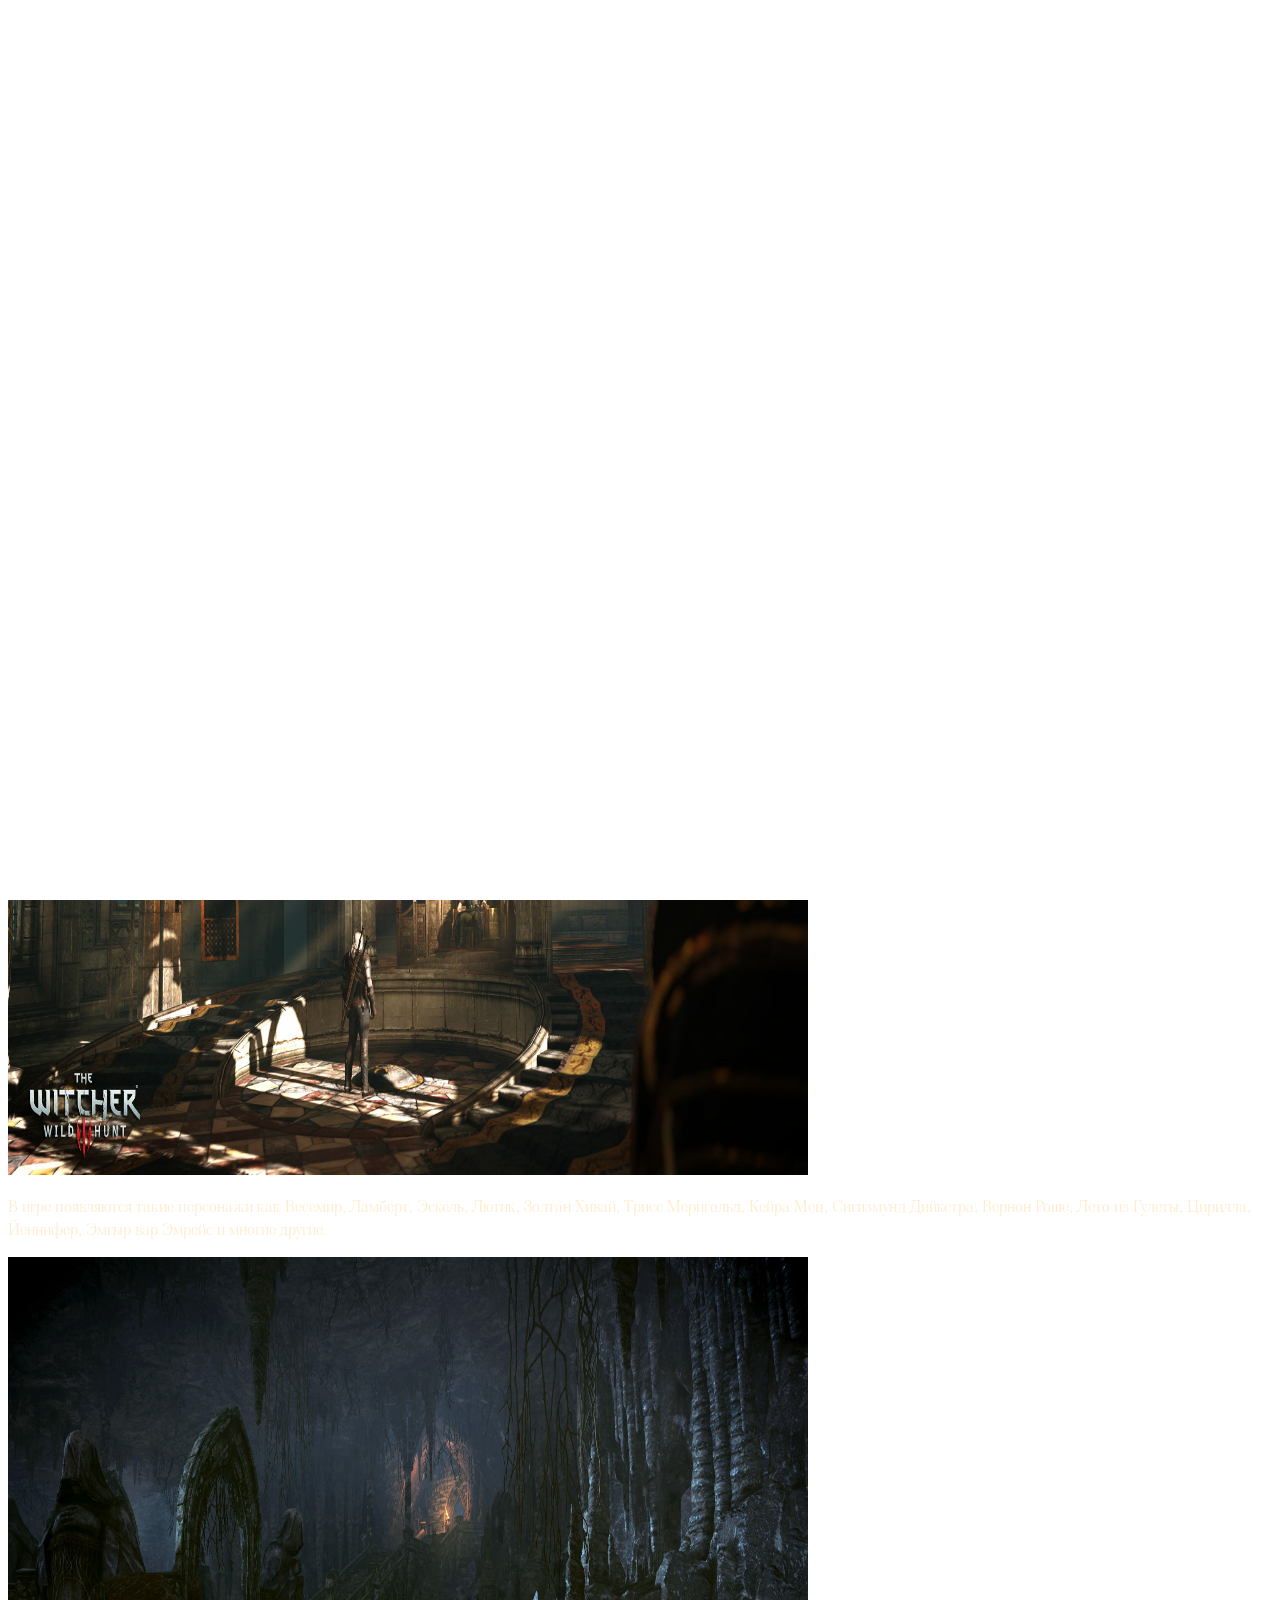
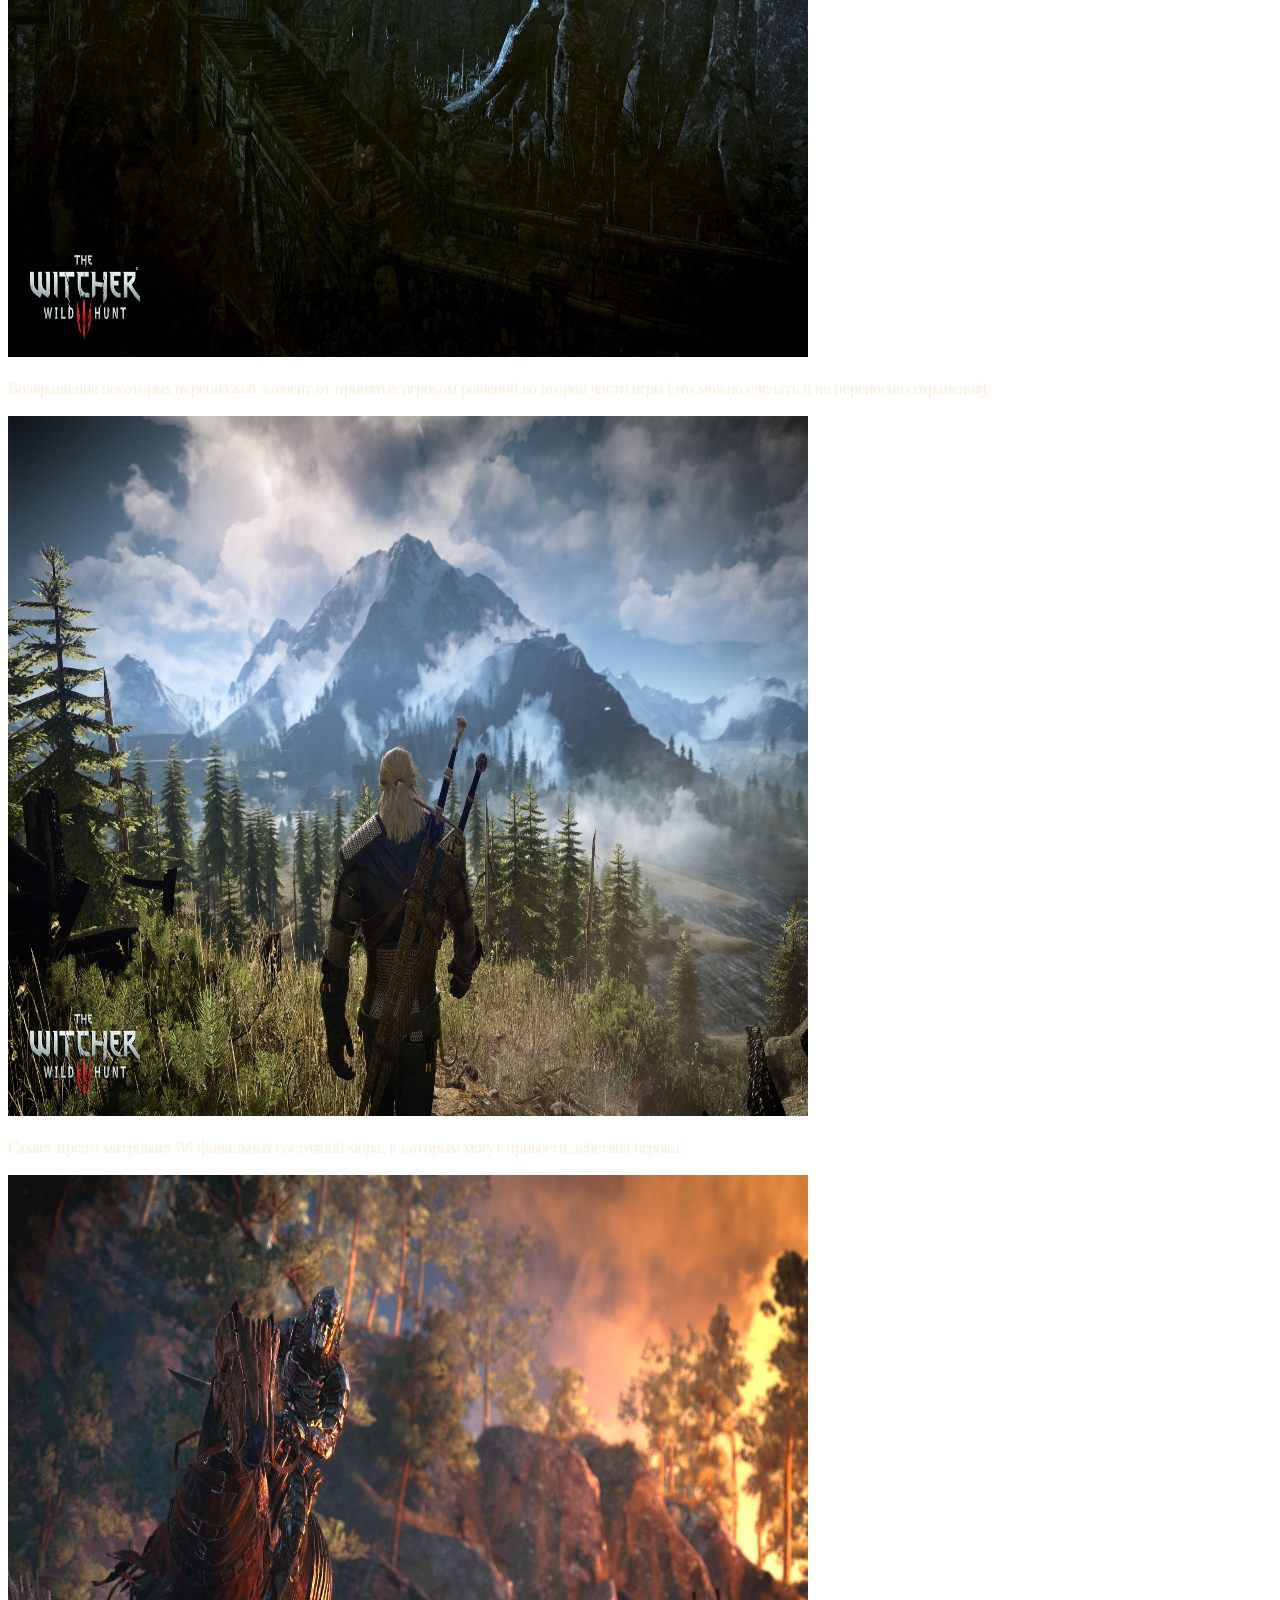
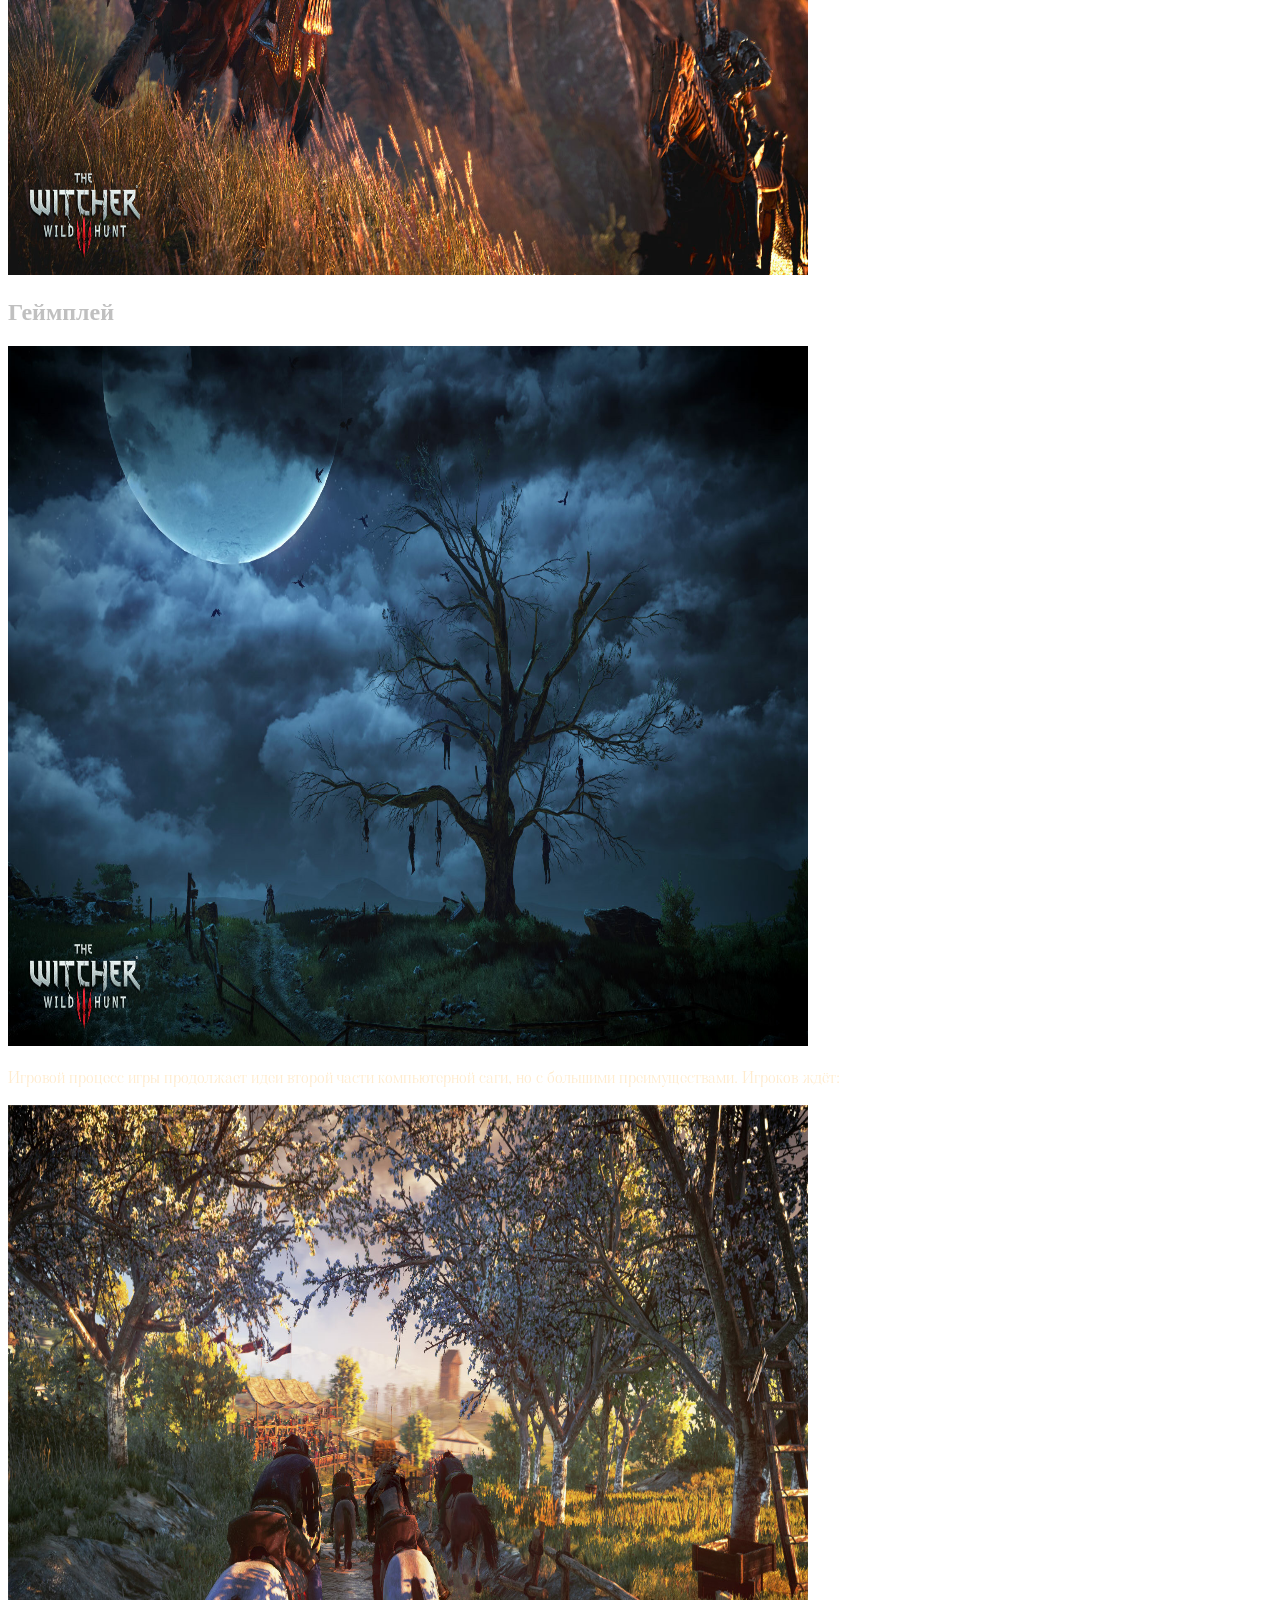
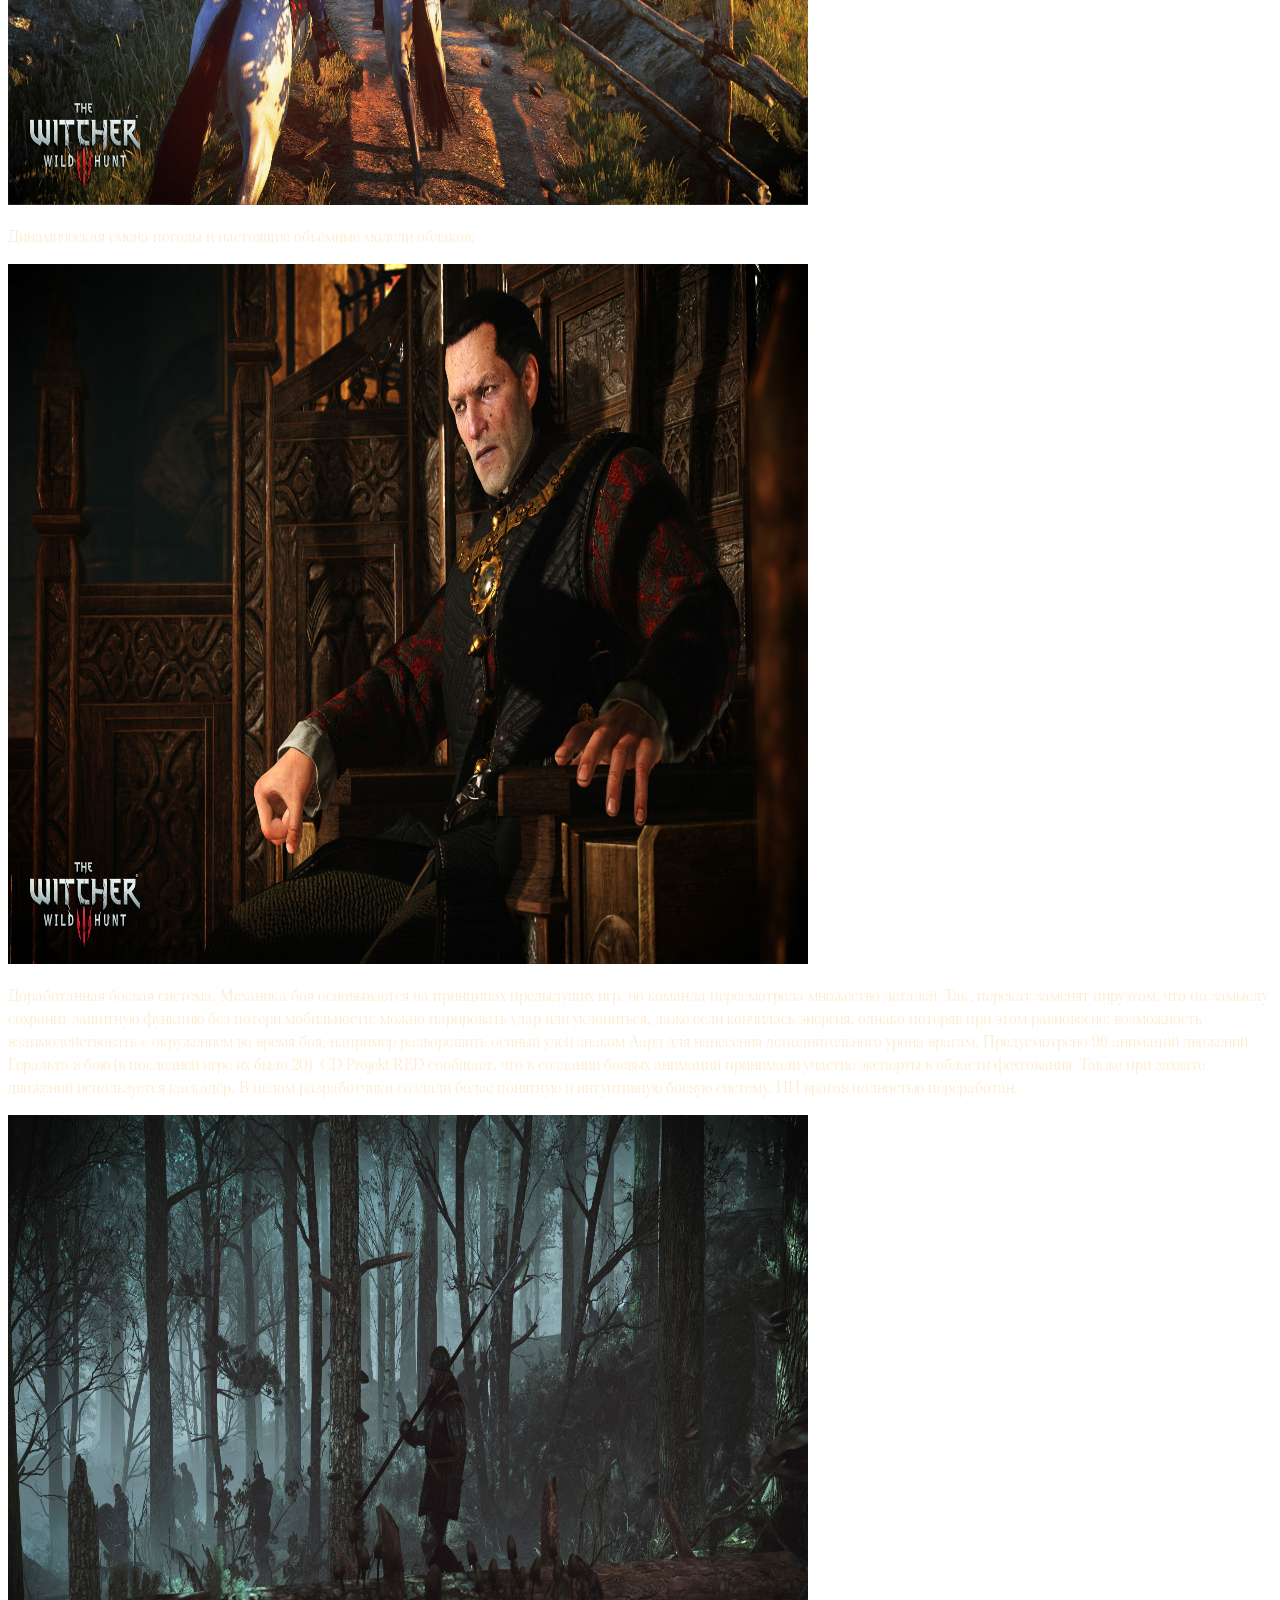
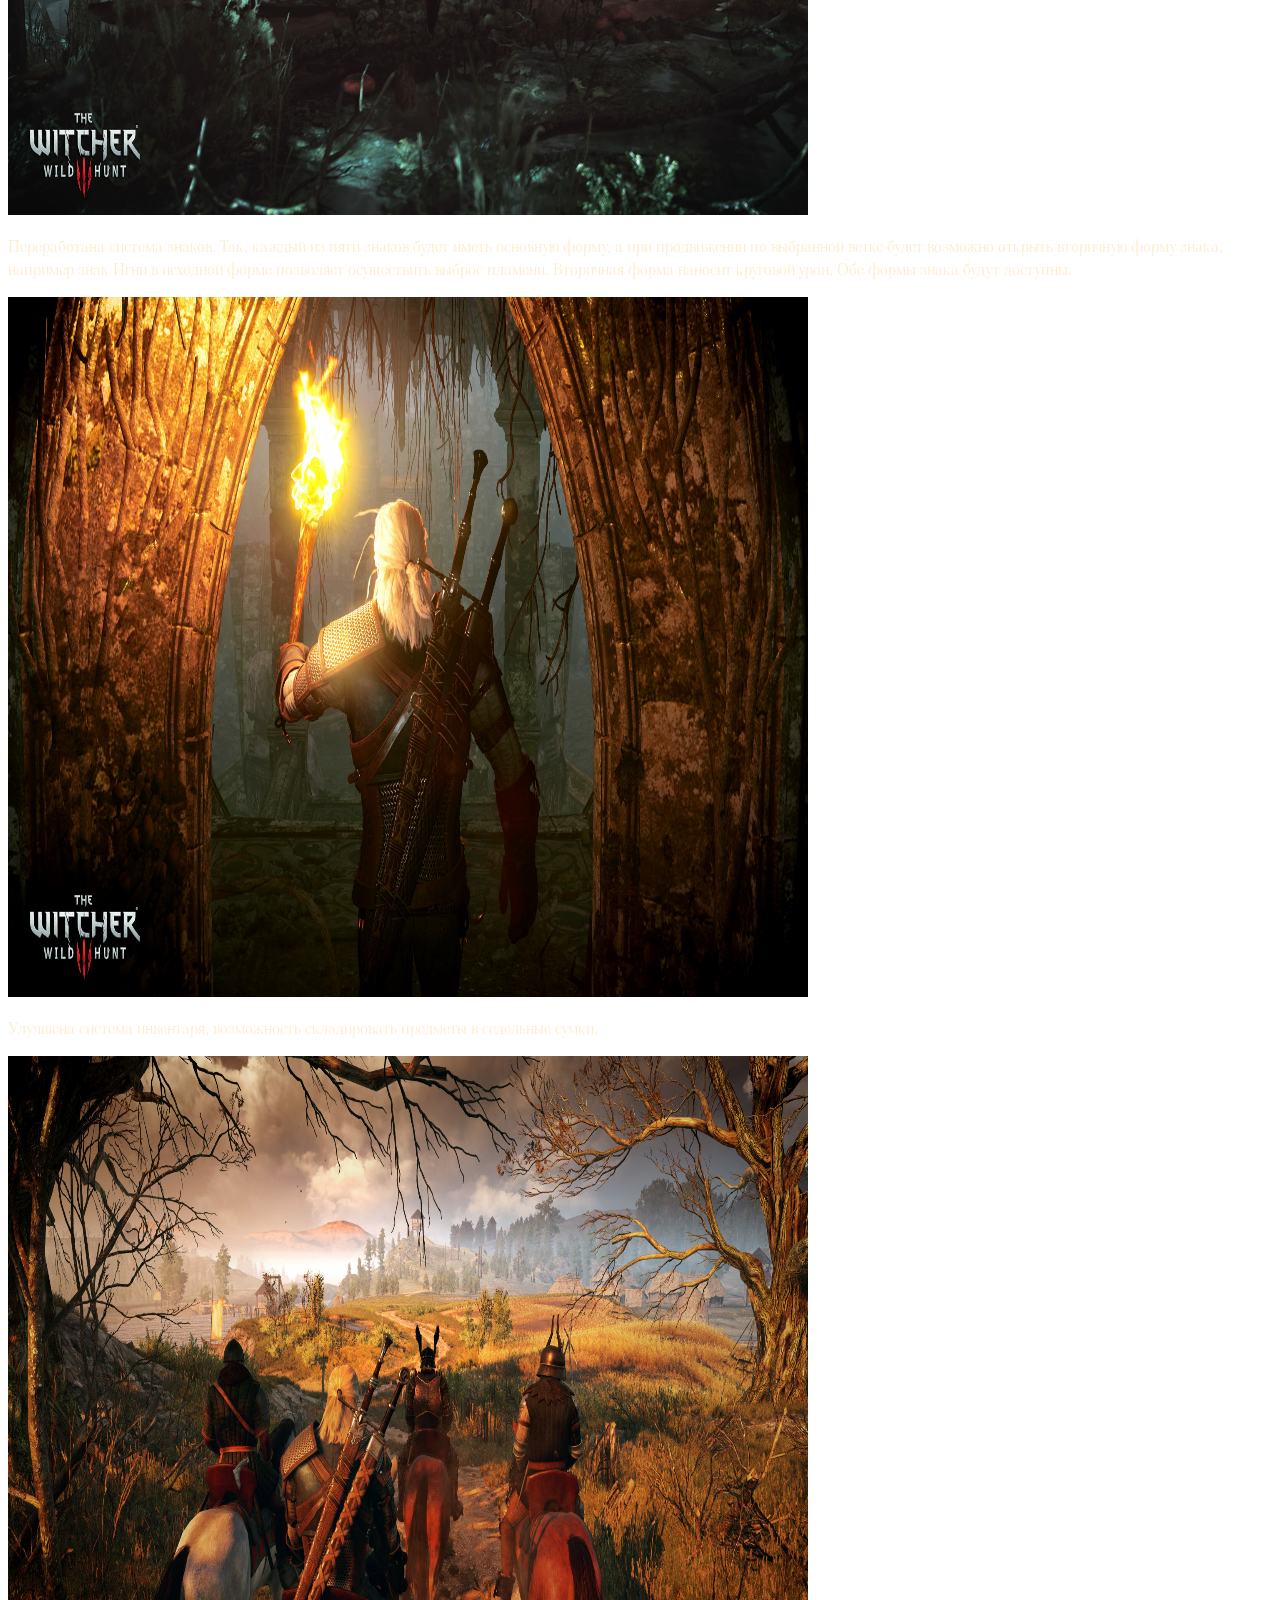
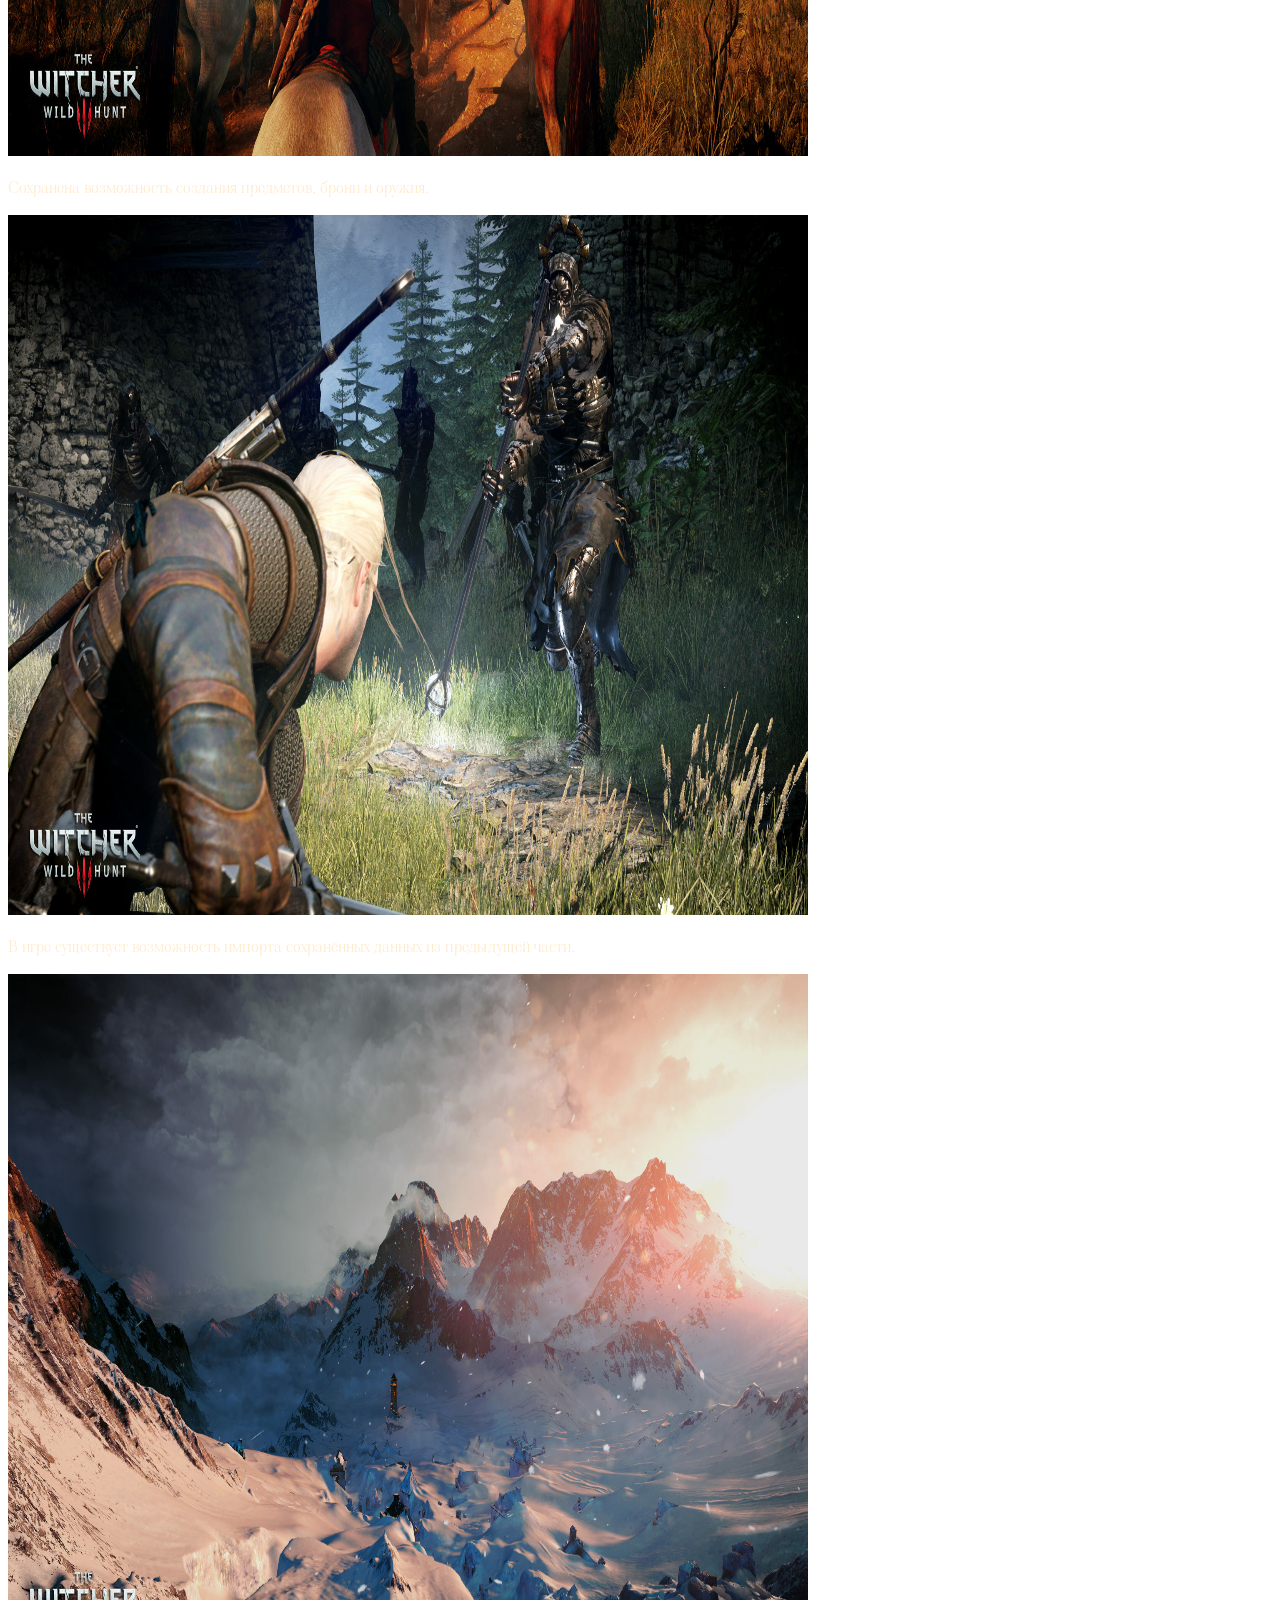
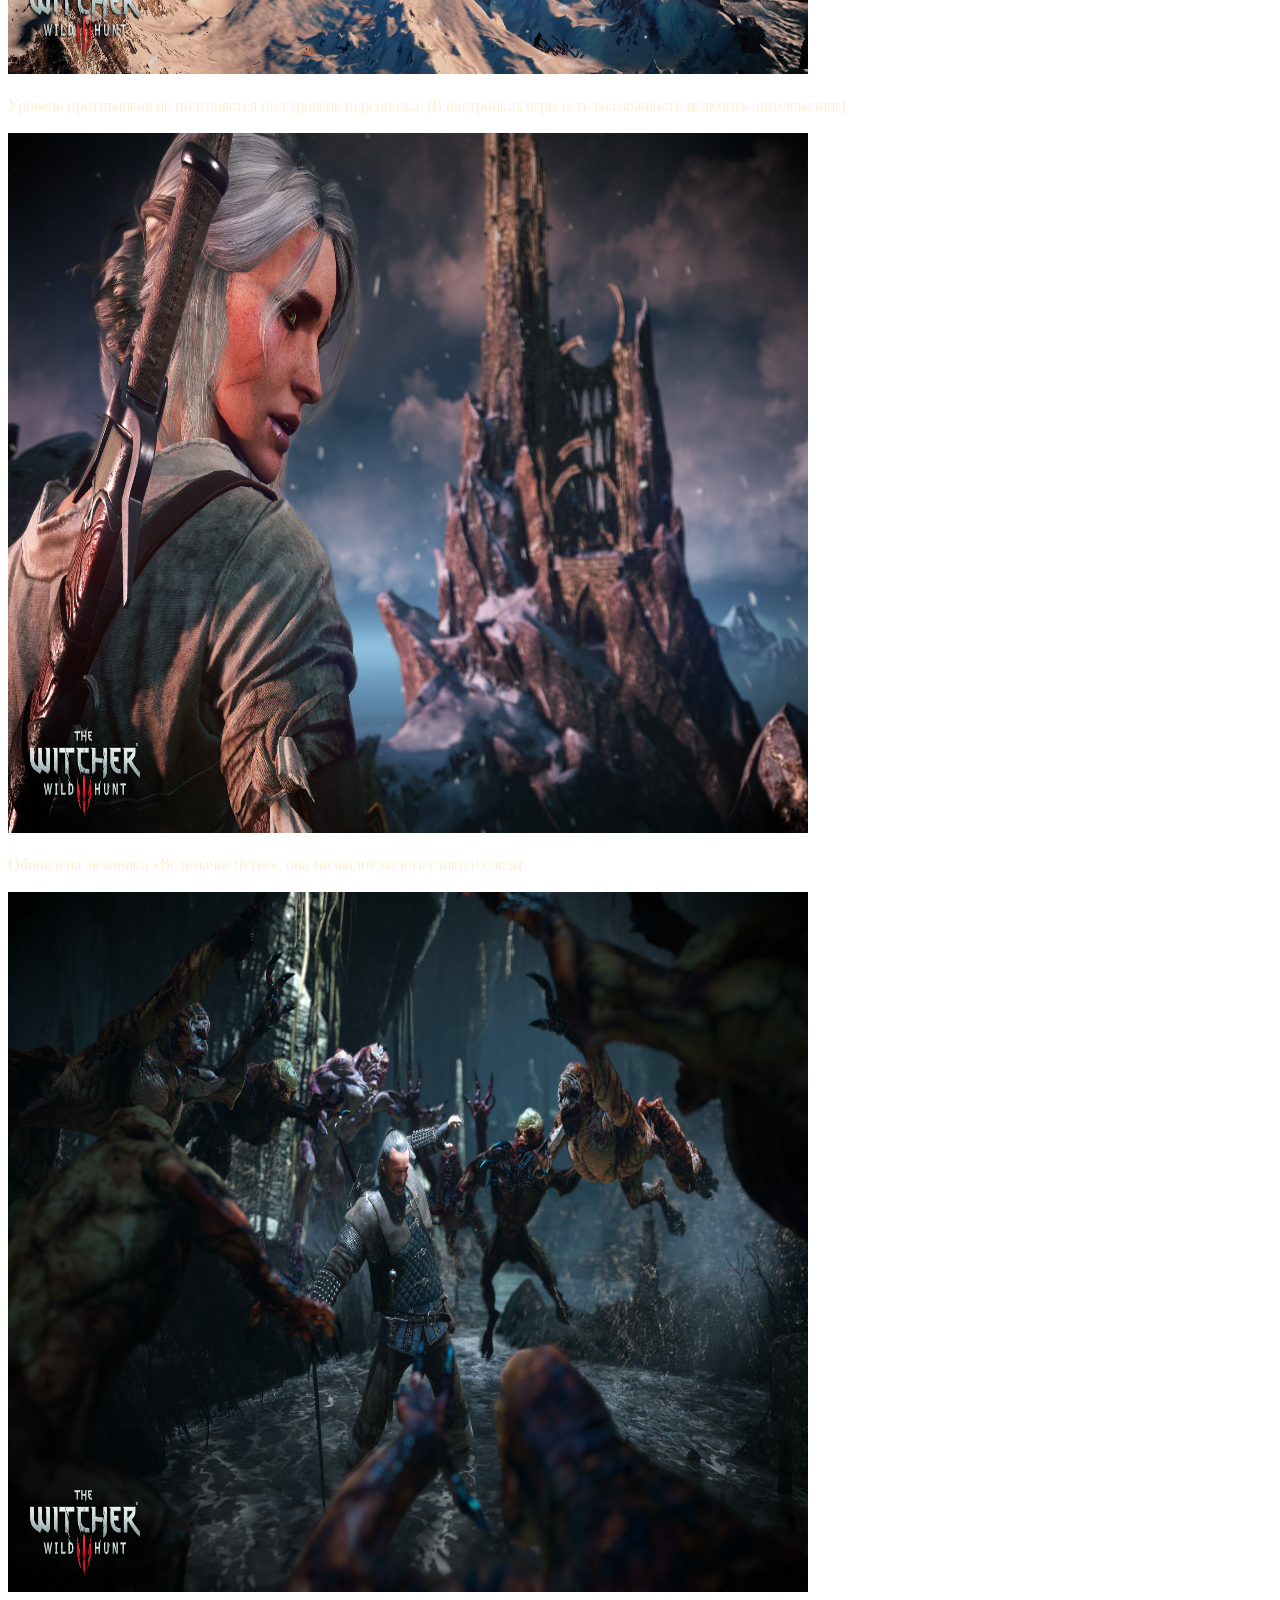
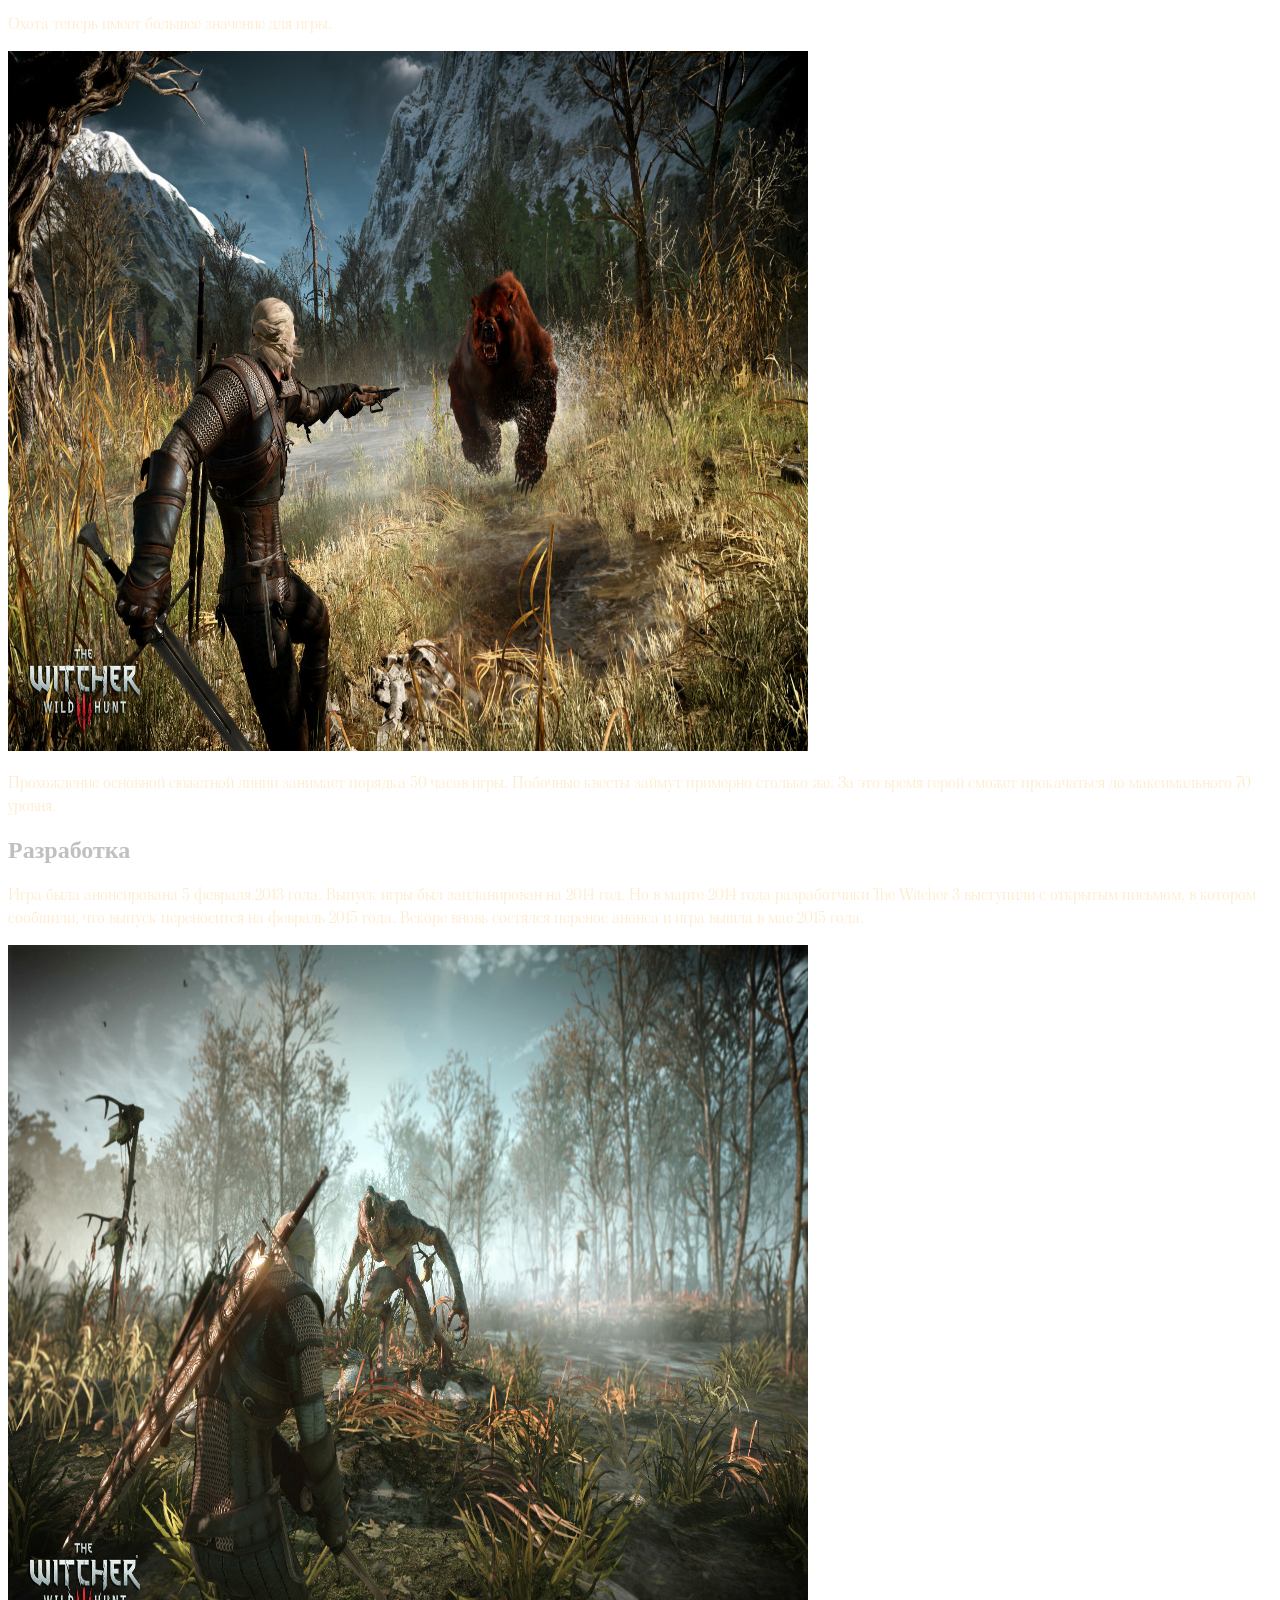
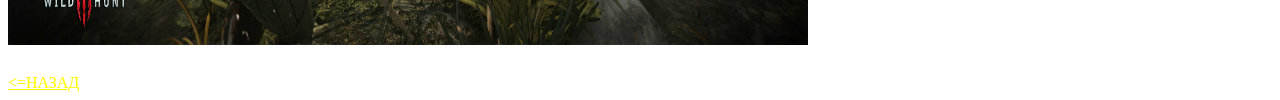
<file: 16/index-w-3.html>
<!DOCTYPE html>
<html lang="en">
<head>
    <meta charset="UTF-8">
    <meta http-equiv="X-UA-Compatible" content="IE=edge">
    <meta name="viewport" content="width=device-width, initial-scale=1.0">
    <title>Witcher 3</title>
    <link href="https://cdn.jsdelivr.net/npm/bootstrap@5.0.0-beta3/dist/css/bootstrap.min.css" rel="stylesheet"
    integrity="sha384-eOJMYsd53ii+scO/bJGFsiCZc+5NDVN2yr8+0RDqr0Ql0h+rP48ckxlpbzKgwra6" crossorigin="anonymous">
<link rel="stylesheet" href="csi.css">
<link rel="preconnect" href="https://fonts.gstatic.com">
<link href="https://fonts.googleapis.com/css2?family=Stalinist+One&display=swap" rel="stylesheet">

<link rel="preconnect" href="https://fonts.gstatic.com">
<link href="https://fonts.googleapis.com/css2?family=Stalinist+One&family=Viaoda+Libre&display=swap"
    rel="stylesheet">
    <link rel="shortcut icon" href="allGame/logotip.png" type="image/x-icon">
</head>
<body>
    <div class="fixed-fon-c">

    </div>
    <div class="fixed-dark">

    </div>

    <div id='preloader'></div>
    
    <div class="container-fluid">
        <p class="name-a my-anim-left"> <img src="witcher 3/logo.png"  alt=""></p>
     </div>
    <div class="container-fluid">



        <div class="container-fluid">
            <div class="container">
                <div class="row">
                    <p>Ведьмак 3: Дикая Охота (ориг. The Witcher 3: Wild Hunt) — третья игра серии Ведьмак, а также заключительная часть трилогии, разработанная польской компанией CD Projekt RED по мотивам серии романов «Ведьмак» польского писателя Анджея Сапковского, продолжение игр Ведьмак и Ведьмак 2: Убийцы Королей.</p>
                </div>
                <div class="row">
                    <div class="row">
                        <h2>Сюжет</h2>
                    </div>
                    <div class="col-md-4">
                        <p>В центре сюжета новое вторжение Империи Нильфгаард, поиски Цири и конфликт с Дикой Охотой. Сюжет не делится на главы, как в предыдущих играх, что стало осуществимым благодаря новому движку.</p>
                    </div>
                    <div class="col-md-8">
                        <img src="witcher 3/place.jpg" class="img-fluid" alt="">
                    </div>

                </div>
                <div class="row">
                    <div class="col-md-4">
                        <p>В игре появляются такие персонажи как Весемир, Ламберт, Эскель, Лютик, Золтан Хивай, Трисс Меригольд, Кейра Мец, Сигизмунд Дийкстра, Вернон Роше, Лето из Гулеты, Цирилла, Йеннифер, Эмгыр вар Эмрейс и многие другие.</p>
                    </div>
                    <div class="col-md-8">
                        <img src="witcher 3/game-play-1.jpg" class="img-fluid" alt="">
                    </div>

                </div>
                <div class="row">
                    <div class="col-md-4">
                        <p>Возвращение некоторых персонажей зависит от принятых игроком решений во второй части игры (это можно сделать и не переносив сохранения).</p>
                    </div>
                    <div class="col-md-8">
                        <img src="witcher 3/game-play-2.jpg" class="img-fluid" alt="">
                    </div>

                </div>
                <div class="row">
                    <div class="col-md-4">
                        <p>Сюжет предусматривает 36 финальных состояний мира, к которым могут привести действия игрока.</p>
                    </div>
                    <div class="col-md-8">
                        <img src="witcher 3/game-play-3.jpg" class="img-fluid" alt="">
                    </div>

                </div>
                <div class="rov">
                    <h2>Геймплей</h2>
                </div>
                <div class="row">
                    <div class="col-md-8">
                        <img src="witcher 3/place-2.jpg" class="img-fluid" alt="">
                    </div>
                    <div class="col-md-4">
                        <p>Игровой процесс игры продолжает идеи второй части компьютерной саги, но с большими преимуществами. Игроков ждёт:</p>
                    </div>
                </div>
                <div class="row">
                    <div class="col-md-8">
                        <img src="witcher 3/racing.jpg" class="img-fluid" alt="">
                    </div>
                    <div class="col-md-4">
                        <p>Динамическая смена погоды и настоящие объёмные модели облаков;</p>
                    </div>
                </div>
                <div class="row">
                    <div class="col-md-8">
                        <img src="witcher 3/padla.jpg" class="img-fluid" alt="">
                    </div>
                    <div class="col-md-4">
                        <p>Доработанная боевая система. Механика боя основывается на принципах предыдущих игр, но команда пересмотрела множество деталей. Так, перекат заменят пируэтом, что по замыслу сохранит защитную функцию без потери мобильности; можно парировать удар или уклониться, даже если кончилась энергия, однако потеряв при этом равновесие; возможность взаимодействовать с окружением во время боя, например разворошить осиный улей знаком Аард для нанесения дополнительного урона врагам. Предусмотрено 96 анимаций движений Геральта в бою (в последней игре их было 20). CD Projekt RED сообщает, что в создании боевых анимаций принимали участие эксперты в области фехтования. Также при захвате движений используется каскадёр. В целом разработчики создали более понятную и интуитивную боевую систему. ИИ врагов полностью переработан.</p>
                    </div>
                </div>
                <div class="row">
                    <div class="col-md-8">
                        <img src="witcher 3/game-play-4.jpg" class="img-fluid" alt="">
                    </div>
                    <div class="col-md-4">
                        <p>Переработана система знаков. Так, каждый из пяти знаков будет иметь основную форму, а при продвижении по выбранной ветке будет возможно открыть вторичную форму знака, например знак Игни в исходной форме позволяет осуществить выброс пламени. Вторичная форма наносит круговой урон. Обе формы знака будут доступны.</p>
                    </div>
                </div>
                <div class="row">
                    <div class="col-md-8">
                        <img src="witcher 3/game-play-5.jpg" class="img-fluid" alt="">
                    </div>
                    <div class="col-md-4">
                        <p>Улучшена система инвентаря, возможность складировать предметы в седельные сумки.</p>
                    </div>
                </div>
                <div class="row">
                    <div class="col-md-8">
                        <img src="witcher 3/horse.jpg" class="img-fluid" alt="">
                    </div>
                    <div class="col-md-4">
                        <p>Сохранена возможность создания предметов, брони и оружия.</p>
                    </div>
                </div>
                <div class="row">
                    <div class="col-md-8">
                        <img src="witcher 3/fight-1.jpg" class="img-fluid" alt="">
                    </div>
                    <div class="col-md-4">
                        <p>В игре существует возможность импорта сохранённых данных из предыдущей части.</p>
                    </div>
                </div>
                <div class="row">
                    <div class="col-md-8">
                        <img src="witcher 3/background-1.jpg" class="img-fluid" alt="">
                    </div>
                    <div class="col-md-4">
                        <p>Уровень противников не подгоняется под уровень персонажа. (В настройках игры есть возможность включить автолевелинг)</p>
                    </div>
                </div>
                <div class="row">
                    <div class="col-md-8">
                        <img src="witcher 3/cadr.jpg" class="img-fluid" alt="">
                    </div>
                    <div class="col-md-4">
                        <p>Обновлена механика «Ведьмачье чутье», она позволит видеть улики и следы.</p>
                    </div>
                </div>
                <div class="row">
                    <div class="col-md-8">
                        <img src="witcher 3/fight-2.jpg" class="img-fluid" alt="">
                    </div>
                    <div class="col-md-4">
                        <p>Охота теперь имеет большее значение для игры.</p>
                    </div>
                </div>
                <div class="row">
                    <div class="col-md-8">
                        <img src="witcher 3/fight-3.jpg" class="img-fluid" alt="">
                    </div>
                    <div class="col-md-4">
                        <p>Прохождение основной сюжетной линии занимает порядка 50 часов игры. Побочные квесты займут примерно столько же. За это время герой сможет прокачаться до максимального 70 уровня.</p>
                    </div>
                </div>
                <div class="row">
                    <h2>Разработка</h2>
                </div>
                <div class="row">
                    <div class="col-md-4">
                        <p>Игра была анонсирована 5 февраля 2013 года. Выпуск игры был запланирован на 2014 год. Но в марте 2014 года разработчики The Witcher 3 выступили с открытым письмом, в котором сообщили, что выпуск переносится на февраль 2015 года. Вскоре вновь состялся перенос анонса и игра вышла в мае 2015 года. </p>
                    </div>
                    <div class="col-md-8">
                        <img src="witcher 3/fight-boss-2.jpg" class="img-fluid" alt="">
                    </div>

                </div>
            </div>
        </div>









        <footer class="text-end c-0">
            <a href="index.html"><=НАЗАД</a>
        </footer>







    <script src="https://cdn.jsdelivr.net/npm/@popperjs/core@2.9.1/dist/umd/popper.min.js"
        integrity="sha384-SR1sx49pcuLnqZUnnPwx6FCym0wLsk5JZuNx2bPPENzswTNFaQU1RDvt3wT4gWFG"
        crossorigin="anonymous"></script>
    <script src="https://cdn.jsdelivr.net/npm/bootstrap@5.0.0-beta3/dist/js/bootstrap.min.js"
        integrity="sha384-j0CNLUeiqtyaRmlzUHCPZ+Gy5fQu0dQ6eZ/xAww941Ai1SxSY+0EQqNXNE6DZiVc"
        crossorigin="anonymous"></script>
        <script src="java-scr.js"></script>
</body>
</html>
</file>
<file: 16/csi.css>
.n-1{
    margin-top: 35px;
    border:2px groove silver  ;
    padding-top: 15px;
    
}

.witcher-1 {
    color: rgb(124, 14, 14);
    font-family: 'Stalinist One', cursive;
}
.witcher-2 {
    color: rgb(124, 14, 14);
    font-family: 'Stalinist One', cursive;
}
.witcher-3 {
    color: rgb(124, 14, 14);
    font-family: 'Stalinist One', cursive;
}
p{
    color: blanchedalmond;
    font-family: 'Stalinist One', cursive;
font-family: 'Viaoda Libre', cursive;

}
.c-0{
    color: silver;
    padding-top: 25px;
}

.fixed-fon{
    position: fixed;
    top: 0;
    left: 0;
    width: 100%;
    height: 100vh;
     background: url(allGame/fon.jpg)  ;
     z-index: -2;
     background-position: 100% 100%;
}
.fixed-fon-a{
    position: fixed;
    top: 0;
    left: 0;
    width: 100%;
    height: 100vh;
     background: url(allGame/fon-1.jpg)  ;
     z-index: -2;
     background-position: 75% 40%;
}
.fixed-fon-b{
    position: fixed;
    top: 0;
    left: 0;
    width: 100%;
    height: 100vh;
     background: url(allGame/fon-3.jpg)  ;
     z-index: -2;
     background-position: 50% 10%;
}
.fixed-fon-c{
    position: fixed;
    top: 0;
    left: 0;
    width: 100%;
    height: 100vh;
     background: url(allGame/fon-2.jpg)  ;
     z-index: -2;
     background-position: 50% 10%;
}
.fixed-dark{
    position: fixed;
    top: 0;
    left: 0;
    width: 100%;
    height: 100vh;
     background-color: rgba(0, 0, 0, 0.692);
     z-index: -1;
}
.name-a{
    padding-top: 30px;
    text-align: center;
}

.img-fluid{
    width: 800px;
    height: 700px;
}
.col-md-4{
    border: 4px silver;
    
}
a{
    color: yellow;
}

h2{
    color: silver;
}




































#preloader {
    position: fixed;
    top: 0;
    left: 0;
    width: 100%;
    height: 100vh;
    display: flex;
    align-items: center;
    justify-content: center;
    background: #ffffff;
    z-index: 1060;
    overflow: hidden;
}























body{
    overflow-x: hidden;
}
.my-anim-left {
    transform: translateX(-120%);
    opacity: 0;
    transition: 2s;
}

.activ-anim-left {
    transform: translateX(0);
    opacity: 1;
}
.my-anim-right {
    transform: translateX(200%);
    opacity: 0;
    transition: 2s;
}

.activ-anim-right {
    transform: translateX(0);
    opacity: 1;
}


.my-anim-top {
    transform: translateY(-100%);
    opacity: 0;
    transition: 2s .5s;
}

.activ-anim-top {
    transform: translateY(0);
    opacity: 1;
}

.my-anim-bottom {
    transform: translateY(200%);
    opacity: 0;
    transition: 2s .5s;
}

.activ-anim-bottom {
    transform: translateY(0);
    opacity: 2;
}
</file>
